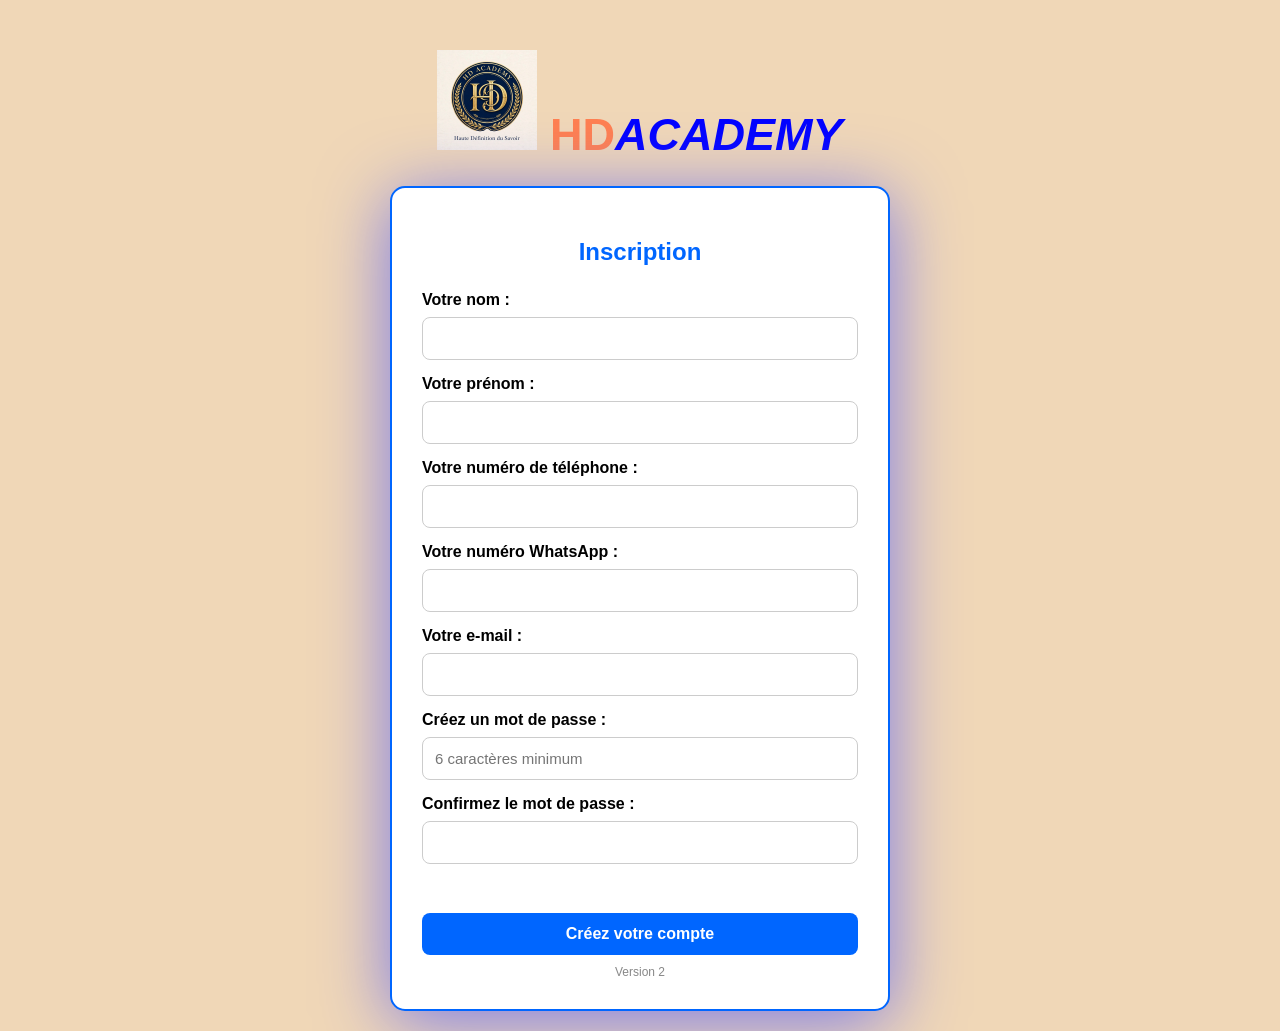
<file: CanvaAI.html>
<!DOCTYPE html>
<html lang="fr">
<head>
<meta charset="UTF-8">
<meta name="viewport" content="width=device-width, initial-scale=1">
<title>Cours Canva AI — HD-ACADEMY</title>
<link rel="preconnect" href="https://fonts.googleapis.com">
<link rel="preconnect" href="https://fonts.gstatic.com" crossorigin>
<link href="https://fonts.googleapis.com/css2?family=Bricolage+Grotesque:wght@400;600;800&display=swap" rel="stylesheet">
<script src="Acces.js"></script>
<link rel="stylesheet" href="Style.css">
</head>
<style>
  h1{
    color: rgba(138, 87, 104, 0.699);
  }
  em{
    color: rgb(248, 32, 32);
  }
  .attention{
    color: rgb(241, 96, 96);
  }

</style>
<body>
<main class="cours">
  <a class="retour" href="index.html">Retour à LearnProd</a>
  <h1>Maîtriser Canva AI</h1>
  <p class="chapo">Un cours complet pour créer des affiches, des présentations et des publications avec l'aide de l'IA, sans perdre ton regard de créateur.</p>

  <h2>Chapitre 1. Comprendre Canva et son IA</h2>
  <p><em>Canva</em> est une plateforme de design en ligne : on y crée des <em> affiches, des présentations, des publications pour les réseaux sociaux, des invitations et bien d'autres formats</em>. Elle propose aussi des outils d'intelligence artificielle intégrés.</p>
  <h3>Ce que l'IA peut faire pour toi</h3>
  <ul>
    <li>Générer une image à partir d'une description écrite.</li>
    <li>Proposer une mise en page de départ.</li>
    <li>Aider à écrire ou reformuler un texte.</li>
    <li>Retoucher une image : retirer l'arrière-plan, effacer un élément, modifier une zone.</li>
  </ul>
  <p>Les noms et la liste des fonctions changent régulièrement, et certaines sont réservées à certaines offres. Regarde ce qui est disponible dans ton compte.</p>
  <h3>Un principe à garder en tête</h3>
  <p><em>L'IA propose, c'est toi qui décides</em>. Un bon résultat vient de ton choix, de ton goût et de tes corrections, pas seulement du bouton « générer ».</p>

  <h2>Chapitre 2. Bien démarrer</h2>
  <ol>
    <li>Crée un compte sur le site officiel de Canva, ou installe l'application officielle.</li>
    <li>Choisis un format : affiche, présentation, publication, invitation.</li>
    <li>Pars d'un modèle existant ou d'une page vide.</li>
    <li>Cherche les outils d'IA dans les menus ou la barre de recherche de l'application.</li>
    <li>Enregistre souvent, et télécharge ton travail dans le format adapté (image, PDF).</li>
  </ol>
  <div class="attention"><p>N'utilise que le site officiel de Canva. <em>ALERT 🔴</em> Méfie-toi des faux « Canva Pro gratuit » qui demandent un paiement ou un mot de passe.</p></div>

  <h2>Chapitre 3. Bien décrire ce que tu veux</h2>
  <p>Pour générer une image, on écrit une description. Plus elle est précise, plus le résultat te ressemble.</p>
  <h3>Les 6 éléments d'une bonne description</h3>
  <ul>
    <li><strong>Sujet</strong> : ce qu'on doit voir (un marché, un élève devant un ordinateur).</li>
    <li><strong>Style</strong> : photo réaliste, illustration, dessin à la main, aplat de couleurs.</li>
    <li><strong>Ambiance</strong> : joyeuse, calme, énergique.</li>
    <li><strong>Couleurs</strong> : vert, jaune, rouge, tons chauds.</li>
    <li><strong>Cadrage</strong> : gros plan, vue d'ensemble, vue du dessus.</li>
    <li><strong>Espace libre</strong> : où tu veux placer du texte.</li>
  </ul>
  <h3>Avant / après</h3>
  <p>Description vague :</p>
  <div class="modele">Un marché.</div>
  <p>Description précise :</p>
  <div class="modele">Illustration colorée d'un marché animé en Afrique de l'Ouest, étals de fruits et de tissus, lumière chaude du matin, style plat et moderne, couleurs vert, jaune et rouge, avec un espace dégagé en haut pour un titre.</div>
  <div class="exercice"><p><strong>Exercice 1.</strong> Génère trois images avec trois descriptions de plus en plus précises. Note ce qui change à chaque fois et garde la meilleure.</p></div>

  <h2>Chapitre 4. Les règles d'un bon design</h2>
  <p>Même avec l'IA, un design réussi respecte quelques règles simples.</p>
  <ul>
    <li><strong>Hiérarchie</strong> : le plus important est le plus grand. Le titre se lit d'abord, les détails ensuite.</li>
    <li><strong>Lisibilité</strong> : texte assez gros et très contrasté avec le fond. Évite le texte clair sur un fond clair.</li>
    <li><strong>Polices</strong> : deux au maximum, une pour les titres, une pour le texte.</li>
    <li><strong>Couleurs</strong> : trois ou quatre couleurs cohérentes.</li>
    <li><strong>Espace</strong> : laisse respirer ton design, ne remplis pas tout.</li>
    <li><strong>Alignement</strong> : aligne les éléments entre eux.</li>
  </ul>
  <h3>Les informations d'une affiche</h3>
  <p>Une affiche d'événement doit répondre vite à ces questions : <strong>Quoi ? Quand ? Où ? Comment contacter ?</strong></p>
  <div class="exercice"><p><strong>Exercice 2.</strong> Prends un design généré. Corrige-le toi-même : hiérarchie du texte, contraste, deux polices maximum. Compare avant et après.</p></div>

  <h2>Chapitre 5. Créer pour de vrai</h2>
  <h3>Une affiche d'événement</h3>
  <p>Génère un fond, place un titre fort, ajoute la date, le lieu et le contact. Regarde-la de loin, ou sur un petit écran : tout doit rester lisible.</p>
  <h3>Une présentation</h3>
  <p>Une idée par diapositive, peu de texte, des visuels cohérents. Utilise l'IA pour proposer un plan ou reformuler, puis écris le fond avec tes mots.</p>
  <h3>Une publication pour les réseaux sociaux</h3>
  <p>Un message clair, une image attractive, un appel à l'action : « Inscris-toi », « Viens nous rejoindre ». Adapte le format à la plateforme.</p>
  <h3>Retoucher une image</h3>
  <p>Selon les outils disponibles, tu peux retirer l'arrière-plan ou effacer un détail gênant. Zoome sur le résultat : les bords peuvent être imparfaits.</p>
  <div class="exercice"><p><strong>Exercice 3.</strong> Crée une publication pour annoncer une activité de ton quartier ou de ton école : une image, un titre, la date, le lieu et un appel à l'action.</p></div>

  <h2>Chapitre 6. Droits, éthique et limites</h2>
  <ul>
    <li><strong>Erreurs visuelles</strong> : les images générées contiennent parfois des défauts (mains, visages, objets déformés) et du texte mal écrit. Regarde chaque détail.</li>
    <li><strong>Relis tout le texte</strong> : une faute sur une affiche se voit tout de suite.</li>
    <li><strong>Droits et licences</strong> : vérifie les conditions d'utilisation des images, polices et éléments, surtout pour un usage commercial.</li>
    <li><strong>Personnes réelles</strong> : ne crée jamais d'image truquée d'une personne réelle pour la ridiculiser ou tromper les gens.</li>
    <li><strong>Transparence</strong> : si l'image est générée par l'IA, ne la présente pas comme une photo d'un événement réel.</li>
    <li><strong>Vie privée</strong> : demande l'accord des personnes avant de publier leur photo.</li>
  </ul>

  <h2>Chapitre 7. Projet final</h2>
  <div class="exercice"><p><strong>Projet.</strong> Crée l'identité visuelle d'un petit projet :
    <br>1. Choisis un projet réel ou imaginaire (club de lecture, atelier d'IA, association).
    <br>2. Définis 3 couleurs et 2 polices.
    <br>3. Génère un logo ou une illustration, puis retouche-la.
    <br>4. Crée une affiche et une publication pour les réseaux sociaux.
    <br>5. Demande l'avis de trois personnes : est-ce lisible ? donne-t-il envie ?
    <br>6. Améliore ton design selon leurs retours.</p></div>

  <h2>À retenir</h2>
  <ul>
    <li>L'IA de Canva t'aide à démarrer, tu restes le créateur.</li>
    <li>Une description précise donne de meilleures images.</li>
    <li>Hiérarchie, contraste et lisibilité font un bon design.</li>
    <li>Relis tout, vérifie les droits et respecte les personnes.</li>
  </ul>
</main>
  <script src="musique.js"></script>
</body>
</html>
</file>
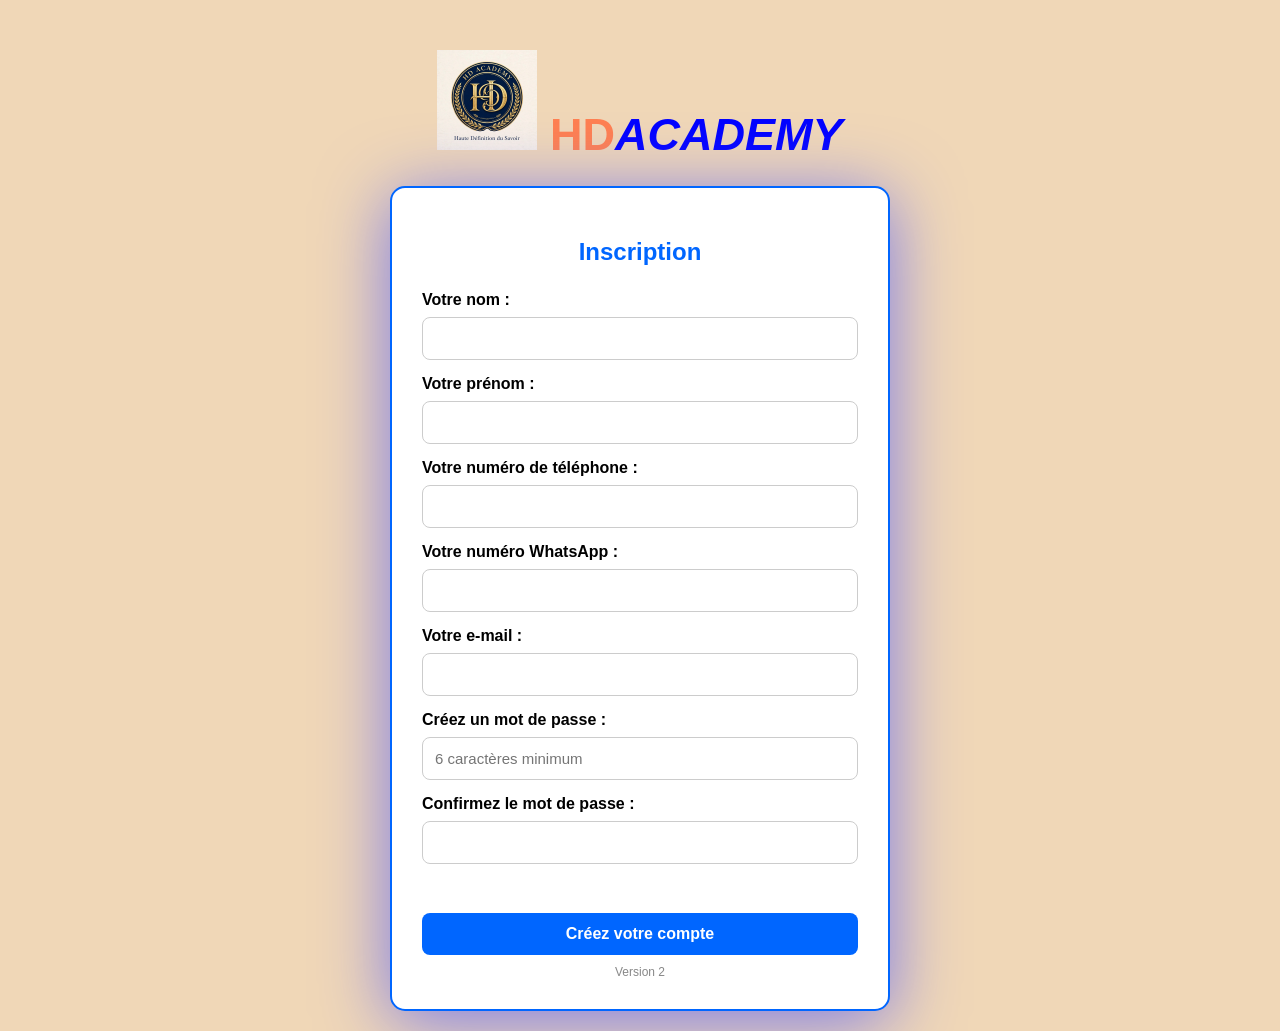
<file: ChatGPT.html>
<!DOCTYPE html>
<html lang="fr">
<head>
<meta charset="UTF-8">
<meta name="viewport" content="width=device-width, initial-scale=1">
<title>Cours ChatGPT — HD-ACADEMY</title>
<link rel="preconnect" href="https://fonts.googleapis.com">
<link rel="preconnect" href="https://fonts.gstatic.com" crossorigin>
<link href="https://fonts.googleapis.com/css2?family=Bricolage+Grotesque:wght@400;600;800&display=swap" rel="stylesheet">
<script src="Acces.js"></script>
<link rel="stylesheet" href="Style.css">
<style>
  h1{
    color: rgba(138, 87, 104, 0.699);
  }
  em{
    color: rgb(248, 32, 32);
  }
  .attention{
    color: rgb(241, 96, 96);
  }
</style>
</head>
<body>
<main class="cours">
    <a class="retour" href="index.html">Retour à HD ACADEMY</a>
  <h1>Maîtriser ChatGPT</h1>
      <p class="chapo">Un cours complet, du premier message jusqu'aux bonnes habitudes, pour utiliser ChatGPT comme un vrai outil d'apprentissage.</p>

        <h2>Chapitre 1. Comprendre ce qu'est ChatGPT</h2>
      <p><em>ChatGPT</em> est un assistant conversationnel créé par l'entreprise <em>OpenAI</em>. Tu lui écris un message, il te répond en texte. Il peut expliquer une leçon, rédiger un mail, proposer des idées, traduire, corriger ou t'aider à comprendre du code.</p>
          <h3>Comment il fonctionne, en simple</h3>
      <p><em>ChatGPT</em> a été entraîné sur une énorme quantité de textes. Il a appris comment les mots et les idées s'enchaînent, et il produit une réponse en prédisant, mot après mot, ce qui a le plus de sens. Il ne « comprend » pas comme une personne et il ne consulte pas une base de vérités : il génère du texte vraisemblable.</p>
          <h3>Ce que cela implique</h3>
            <ul>
              <li>Il est excellent pour reformuler, expliquer, structurer et brainstormer.</li>
              <li>Il peut se <mark> tromper</mark> avec beaucoup d'assurance.</li>
              <li>La qualité de sa réponse dépend fortement de <mark>la qualité de ta question.</mark></li>
            </ul>

  <h2>Chapitre 2. Bien démarrer</h2>
            <ol>
              <li>Rends-toi sur le site officiel de ChatGPT depuis ton navigateur, ou installe l'application officielle sur ton téléphone.</li>
              <li>Crée un compte avec ton adresse e-mail ou un compte que le service accepte.</li>
              <li>Utilise la zone de texte en bas de l'écran pour écrire ton premier message.</li>
              <li>Lis la réponse, puis continue la conversation : il garde le fil de ce que vous avez dit dans la même discussion.</li>
            </ol>
      <p>Les offres, les limites d'utilisation et les fonctions changent régulièrement. Vérifie toujours ce qui est proposé gratuitement sur le site officiel.</p>
    <div class="attention"><p>Utilise seulement le site ou l'application officiels. Méfie-toi des faux sites qui promettent « ChatGPT gratuit et illimité » et te demandent de l'argent ou tes mots de passe.</p></div>

        <h2>Chapitre 3. Écrire un bon prompt</h2>
  <p>Un prompt est le message que tu envoies. Plus <em>il est précis, plus la réponse est utile.</em> Une bonne méthode : donner un rôle, un contexte, une tâche et un format.</p>
          <h3>La formule en 4 parties</h3>
              <ul>
                <li><strong>Rôle</strong> : qui il doit être (« Tu es un professeur patient »).</li>
                <li><strong>Contexte</strong> : ta situation (« Je suis en classe de seconde et je prépare un contrôle »).</li>
                <li><strong>Tâche</strong> : ce que tu veux exactement (« Explique-moi la photosynthèse »).</li>
                <li><strong>Format</strong> : comment tu veux la réponse (« En 5 phrases, avec un exemple »).</li>
              </ul>
          <h3>Un exemple avant / après</h3>
        <p>Mauvais prompt 🔴 :</p>
    <div class="modele">Parle-moi de l'électricité.</div>
  <p>Bon prompt 🟢 :</p>
    <div class="modele">Tu es un professeur de physique patient. Je suis en classe de troisième et je ne comprends pas la différence entre tension et intensité. Explique-la avec une comparaison avec l'eau dans un tuyau, en moins de 8 phrases, puis pose-moi 2 questions pour vérifier que j'ai compris.</div>
          <h3>Améliorer une réponse</h3>
        <p>Tu n'as pas besoin de tout réussir du premier coup. Tu peux répondre :</p>
          <ul>
            <li>« Explique-le plus simplement. »</li>
            <li>« Donne-moi un exemple concret au Bénin. »</li>
            <li>« Raccourcis en 3 phrases. »</li>
            <li>« Je n'ai pas compris la deuxième partie, détaille-la. »</li>
          </ul>
    <div class="exercice"><p><strong>Exercice 1.</strong> Choisis une notion que tu n'as pas comprise en cours. Écris un prompt avec les 4 parties (rôle, contexte, tâche, format). Compare avec la réponse que tu obtiens en posant seulement le nom de la notion.</p></div>

        <h2>Chapitre 4. Utiliser ChatGPT pour apprendre</h2>
          <h3>Comprendre une leçon</h3>
        <p>Demande une explication, puis un exemple, puis une analogie. Termine toujours par : <strong>« Pose-moi 3 questions pour tester ma compréhension. »</strong> Réponds toi-même avant de regarder la correction.</p>
          <h3>Réviser</h3>
            <ul>
              <li>Colle ton cours et demande un résumé en points clés.</li>
              <li>Demande un <mark> quiz de 10 questions</mark>, une par une, avec correction à la fin.</li>
              <li>Demande un <mark>planning de révision</mark> réaliste pour la semaine, en indiquant tes heures disponibles.</li>
            </ul>
          <h3>Améliorer ton écriture</h3>
        <p><strong>IMPORTANT 👉:</strong> Écris ton texte toi-même d'abord, puis demande : « Corrige les fautes et explique chaque correction. » Tu apprends ainsi au lieu de simplement recopier.</p>
          <h3>Apprendre à programmer</h3>
        <p>Demande-lui d'expliquer une erreur dans ton code, ligne par ligne, plutôt que de tout réécrire. <br> <strong>IMPORTANT 👉:</strong> Essaie de corriger toi-même avant de regarder la solution.</p>
    <div class="exercice"><p><strong>Exercice 2.</strong> Prends une page de ton cours. Demande un résumé, puis un quiz de 5 questions. Note ton score, puis demande-lui d'expliquer chaque question que tu as ratée.</p></div>

        <h2>Chapitre 5. Ses limites et ses erreurs</h2>
          <h3>Les « hallucinations »</h3>
        <p>👉ChatGPT peut inventer des informations : de faux chiffres, de fausses citations, des sources qui n'existent pas, des dates inexactes. Cela arrive même quand la réponse paraît sûre d'elle.</p>
          <h3>Comment te protéger</h3>
            <ul>
              <li>Vérifie les chiffres, les dates et les noms avec une source fiable.</li>
              <li>Demande-lui d'indiquer ce dont il n'est pas sûr.</li>
              <li>Ne copie jamais une référence sans vérifier qu'elle existe.</li>
              <li>Pour l'actualité récente, utilise un moteur de recherche ou un outil qui cite ses sources.</li>
            </ul>
          <h3>Les biais</h3>
        <p>Il a appris à partir de textes écrits par des humains, avec leurs limites.<em>ALERT 🔴</em> Il connaît parfois moins bien les réalités locales  d'Afrique de l'Ouest. Précise ton contexte, et corrige-le quand il se trompe.</p>
    <div class="exercice"><p><strong>Exercice 3.</strong> Pose-lui une question sur un fait précis que tu connais bien (ta ville, un événement local). Compare sa réponse à la réalité et note les erreurs éventuelles.</p></div>

        <h2>Chapitre 6. Bonnes pratiques et sécurité</h2>
          <ul>
            <li>Ne partage pas de mots de passe, de codes bancaires ou de pièces d'identité.</li>
            <li>Évite d'envoyer des informations privées sur toi ou sur d'autres personnes.</li>
            <li>Vérifie les paramètres de confidentialité du service.</li>
            <li>Pour un devoir noté, respecte les règles de ton établissement : utilise-le pour comprendre, pas pour rendre un texte que tu n'as pas écrit.</li>
          </ul>

  <h2>Chapitre 7. Projet final</h2>
  <div class="exercice"><p><strong>Projet.</strong> Choisis un sujet qui t'intéresse. En une heure : (1) demande une explication simple, (2) demande un plan de présentation, (3) écris toi-même ta version, (4) demande une relecture avec corrections expliquées, (5) vérifie deux informations avec une source fiable.</p></div>

  <h2>À retenir</h2>
  <ul>
    <li>ChatGPT génère du texte vraisemblable, il ne garantit pas la vérité.</li>
    <li>Un bon prompt donne un rôle, un contexte, une tâche et un format.</li>
    <li>Utilise-le pour comprendre et t'entraîner, pas pour éviter d'apprendre.</li>
    <li>Vérifie toujours les informations importantes.</li>
  </ul>
</main>
  <script src="musique.js"></script>
</body>
</html>
</file>
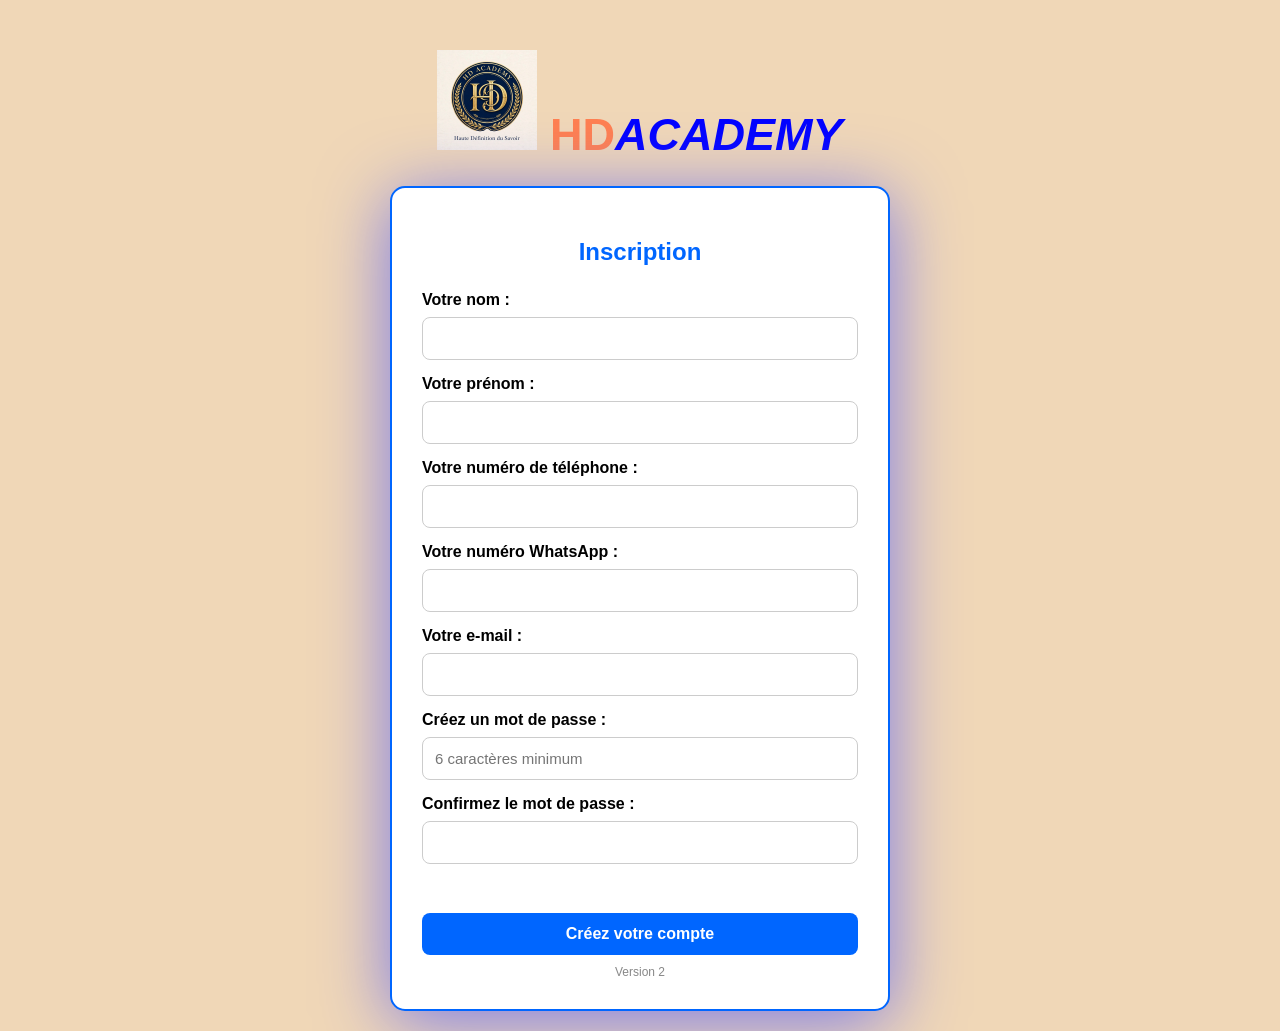
<file: Claudecode.html>
<!DOCTYPE html>
<html lang="fr">
<head>
<meta charset="UTF-8">
<meta name="viewport" content="width=device-width, initial-scale=1">
<title>Cours Claude AI — HD-ACADEMY</title>
<link rel="preconnect" href="https://fonts.googleapis.com">
<link rel="preconnect" href="https://fonts.gstatic.com" crossorigin>
<link href="https://fonts.googleapis.com/css2?family=Bricolage+Grotesque:wght@400;600;800&display=swap" rel="stylesheet">
<script src="Acces.js"></script>
<link rel="stylesheet" href="Style.css">
</head>
<style>
  h1{
    color: rgba(138, 87, 104, 0.699);
  }
  em{
    color: rgb(238 32 32);
  }
  .attention{
    color: rgb(241, 96, 96);
  }
</style>
<body>
<main class="cours">
  <a class="retour" href="index.html">Retour à HD-ACADEMY</a>
  <h1>Maîtriser Claude AI</h1>
  <p class="chapo">Un cours complet pour utiliser Claude comme un tuteur, un relecteur et un assistant de travail, du premier message jusqu'à un projet complet.</p>

  <h2>Chapitre 1. Comprendre ce qu'est Claude</h2>
  <p><em>Claude</em> est un assistant conversationnel créé par l'entreprise <em> Anthropic</em>. Tu lui écris en langage courant, et il te répond par du texte. Il peut expliquer une notion, rédiger, reformuler, résumer, analyser un document, traduire et aider à programmer.</p>
  <h3>Comment il fonctionne, en simple</h3>
  <p>Claude est un modèle de langage : il a été entraîné sur une très grande quantité de textes et produit ses réponses en prédisant, étape par étape, la suite la plus pertinente. Il ne cherche pas dans une base de vérités et il n'est pas une personne. C'est un outil puissant, mais qui peut se tromper.</p>
  <h3>Où Claude est le plus utile</h3>
  <ul>
    <li>Travailler sur des textes longs : cours, articles, rapports.</li>
    <li>Expliquer clairement, avec des exemples adaptés à ton niveau.</li>
    <li>Relire et améliorer un texte que tu as écrit.</li>
    <li>Aider à comprendre, écrire et corriger du code.</li>
  </ul>

  <h2>Chapitre 2. Bien démarrer</h2>
  <ol>
    <li>Rends-toi sur le site officiel de Claude, ou installe l'application officielle sur ton téléphone.</li>
    <li>Crée un compte avec ton adresse e-mail.</li>
    <li>Écris ton message dans la zone de texte, puis valide.</li>
    <li>Lis la réponse et continue la discussion : il tient compte de ce qui a été dit plus haut dans la même conversation.</li>
    <li>Pour changer complètement de sujet, ouvre une nouvelle discussion.</li>
  </ol>
  <p>Selon l'offre, tu peux aussi joindre des fichiers (documents, images) à ta demande. Les limites d'utilisation et les fonctions changent régulièrement : regarde toujours ce qui est proposé sur le site officiel.</p>
  <div class="attention"><p>Utilise uniquement le site ou l'application officiels. <em>ALERT 🔴</em> Méfie-toi des faux sites qui promettent un accès « illimité et gratuit » en échange d'argent ou de mots de passe.</p></div>

  <h2>Chapitre 3. Écrire de bonnes demandes</h2>
  <p>Ce que tu écris à l'IA s'appelle un prompt. Un bon prompt est comme une bonne consigne donnée à un camarade : clair, complet, avec le but visible.</p>
  <h3>Les 5 ingrédients</h3>
  <ul>
    <li><strong>Contexte</strong> : qui tu es et pourquoi tu demandes (« Je suis en terminale et je prépare l'examen »).</li>
    <li><strong>Tâche</strong> : ce que tu veux exactement (« Explique-moi les fonctions affines »).</li>
    <li><strong>Niveau</strong> : pour qui tu veux la réponse (« avec des mots simples »).</li>
    <li><strong>Format</strong> : la forme voulue (liste, tableau, 8 phrases, dialogue).</li>
    <li><strong>Exemple</strong> : si possible, montre un exemple de ce que tu attends.</li>
  </ul>
  <h3>Avant / après</h3>
  <p>Demande floue :</p>
  <div class="modele">Aide-moi pour mon exposé.</div>
  <p>Demande précise :</p>
  <div class="modele">Je dois faire un exposé de 5 minutes sur l'énergie solaire pour ma classe de seconde. Propose-moi un plan en 4 parties avec, pour chaque partie, 2 idées clés et un exemple concret au Bénin. Utilise des phrases courtes.</div>
  <h3>Une astuce très efficace : lui demander de te poser des questions</h3>
  <div class="modele">Avant de répondre, pose-moi les questions dont tu as besoin pour bien comprendre ma situation.</div>
  <p>Cela évite les réponses génériques et t'apprend à clarifier ce que tu veux.</p>
  <h3>Améliorer en plusieurs tours</h3>
  <ul>
    <li>« Raccourcis cette réponse de moitié. »</li>
    <li>« Explique le deuxième point avec un exemple. »</li>
    <li>« Refais-le sur un ton plus simple. »</li>
    <li>« Qu'est-ce qui pourrait manquer dans cette réponse ? »</li>
  </ul>
  <div class="exercice"><p><strong>Exercice 1.</strong> Écris une demande floue sur un sujet de ton choix, puis la même demande avec contexte, niveau et format. Compare les deux réponses et note ce qui change.</p></div>

  <h2>Chapitre 4. Travailler sur des documents</h2>
  <p>Claude est souvent apprécié pour traiter des textes longs. Tu peux coller le texte dans la discussion, ou le joindre en fichier si l'option est disponible.</p>
  <h3>Ce que tu peux demander</h3>
  <ul>
    <li>Un résumé à plusieurs niveaux : en une phrase, puis en cinq points.</li>
    <li>La liste des mots difficiles avec leur définition.</li>
    <li>Les arguments pour et contre dans un texte.</li>
    <li>Une comparaison entre deux documents.</li>
  </ul>
  <h3>Bon réflexe : l'obliger à rester dans le document</h3>
  <div class="modele">Réponds uniquement à partir du texte ci-dessous. Si l'information n'y est pas, dis-le-moi au lieu de deviner. [colle ton texte]</div>
  <div class="exercice"><p><strong>Exercice 2.</strong> Prends un chapitre de ton cours. Demande un résumé en 5 points, puis 5 questions de révision. Réponds sans regarder, puis demande la correction.</p></div>

  <h2>Chapitre 5. Apprendre avec Claude (et pas à ta place)</h2>
  <p>La meilleure façon d'utiliser l'IA pour étudier est de la faire travailler avec toi, pas à ta place.</p>
  <h3>Le mode tuteur</h3>
  <div class="modele">Agis comme un tuteur. Ne me donne pas directement la réponse : guide-moi avec des questions et des indices, une étape à la fois. Voici mon exercice : [exercice].</div>
  <h3>Autres usages malins</h3>
  <ul>
    <li><strong>Expliquer autrement</strong> : « Explique-moi ceci de trois façons différentes. »</li>
    <li><strong>Trouver mes erreurs</strong> : « Voici ma solution. Dis-moi s'il y a une erreur, sans me donner la correction complète. »</li>
    <li><strong>Améliorer mon écriture</strong> : écris d'abord ton texte, puis demande des conseils précis.</li>
    <li><strong>Coder</strong> : demande de t'expliquer un message d'erreur ligne par ligne et propose-lui d'abord ta propre correction.</li>
  </ul>
  <div class="exercice"><p><strong>Exercice 3.</strong> Choisis un exercice de maths, de physique ou de programmation. Demande à Claude de te guider sans te donner la réponse. Note à quel moment tu as vraiment compris.</p></div>

  <h2>Chapitre 6. Limites, erreurs et sécurité</h2>
  <h3>Il peut se tromper</h3>
  <p>Claude peut produire des informations fausses présentées avec assurance : chiffres, dates, citations, noms. On appelle cela une hallucination. Plus la question est précise ou rare, plus il faut être prudent.</p>
  <h3>Comment te protéger</h3>
  <ul>
    <li>Vérifie les informations importantes dans une source fiable.</li>
    <li>Demande-lui d'indiquer ce dont il n'est pas sûr.</li>
    <li>Ne recopie jamais une référence ou une citation sans vérifier qu'elle existe.</li>
    <li>Pour l'actualité récente, utilise un outil de recherche qui cite ses sources.</li>
  </ul>
  <h3>Mémoire et confidentialité</h3>
  <p>Selon les options activées, une nouvelle discussion peut repartir de zéro. Quoi qu'il en soit, ne partage pas de mots de passe, de données bancaires, de pièces d'identité ni d'informations privées sur d'autres personnes.</p>
  <h3>Honnêteté scolaire</h3>
  <p>Respecte les règles de ton établissement. Utilise l'IA pour comprendre, t'entraîner et relire, mais rends un travail qui représente ce que tu sais vraiment faire.</p>

  <h2>Chapitre 7. Projet final</h2>
  <div class="exercice"><p><strong>Projet.</strong> Prépare un mini-dossier sur un sujet qui t'intéresse (par exemple, l'agriculture, l'énergie ou la santé au Bénin) en suivant ces étapes :
    <br>1. Demande à Claude de te poser des questions pour cadrer ton sujet.
    <br>2. Demande un plan en 3 parties.
    <br>3. Rédige toi-même chaque partie.
    <br>4. Demande une relecture avec des conseils précis, sans réécriture complète.
    <br>5. Vérifie au moins trois informations avec des sources fiables.
    <br>6. Écris en conclusion ce que tu as appris du sujet et de la méthode.</p></div>

  <h2>À retenir</h2>
  <ul>
    <li>Claude est un modèle de langage : très utile, mais faillible.</li>
    <li>Un bon prompt donne contexte, tâche, niveau, format et, si possible, un exemple.</li>
    <li>Demande-lui de te poser des questions et de te guider plutôt que de tout faire.</li>
    <li>Vérifie les informations importantes et protège tes données.</li>
  </ul>
</main>
  <script src="musique.js"></script>
</body>
</html>
</file>
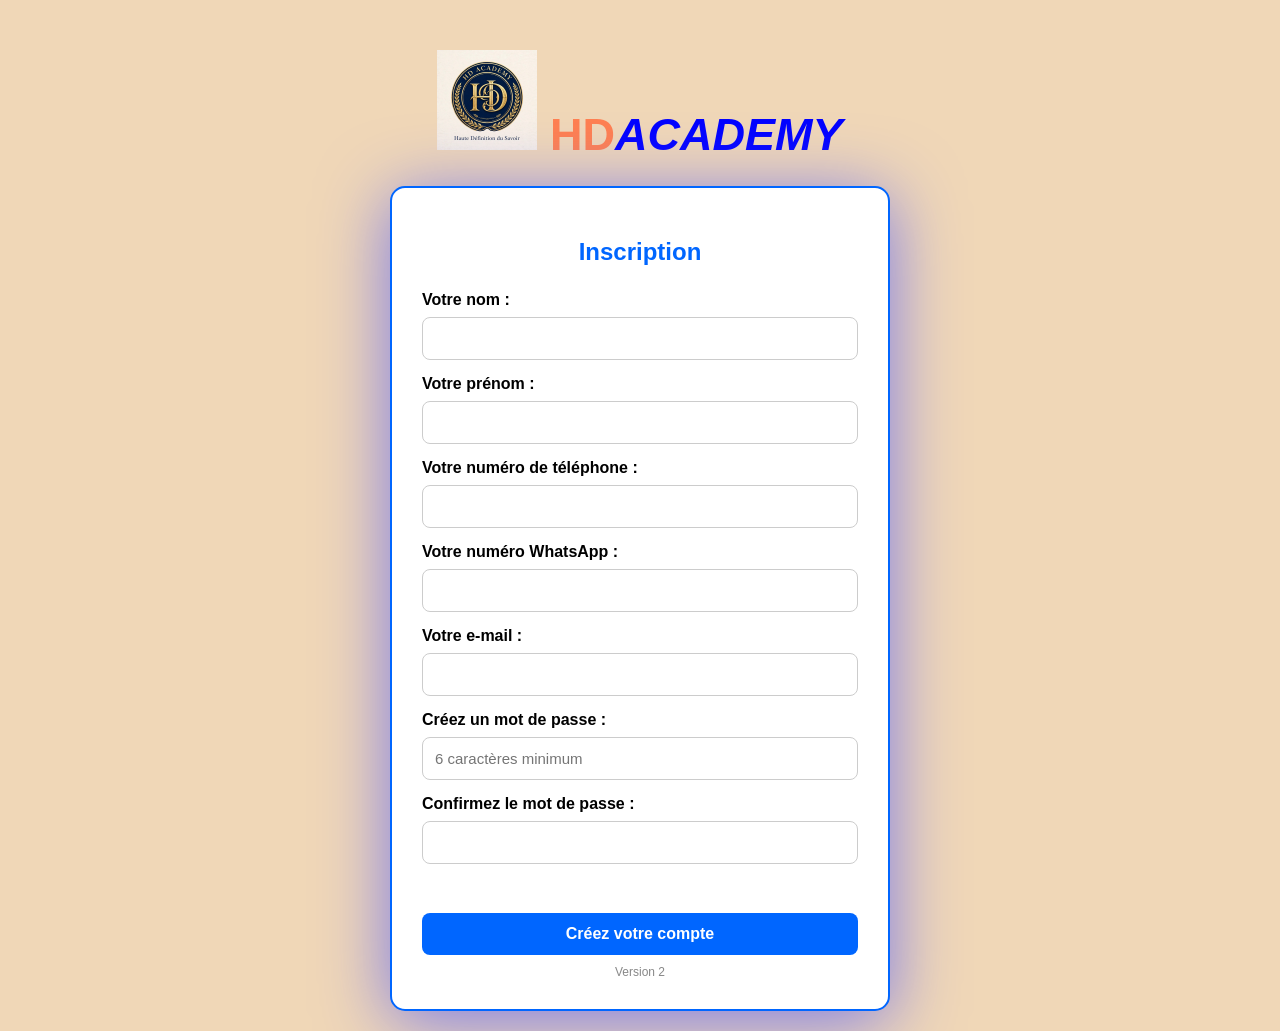
<file: Copilot.html>
<!DOCTYPE html>
<html lang="fr">
<head>
<meta charset="UTF-8">
<meta name="viewport" content="width=device-width, initial-scale=1">
<title>Cours Claude AI — HD-ACADEMY</title>
<link rel="preconnect" href="https://fonts.googleapis.com">
<link rel="preconnect" href="https://fonts.gstatic.com" crossorigin>
<link href="https://fonts.googleapis.com/css2?family=Bricolage+Grotesque:wght@400;600;800&display=swap" rel="stylesheet">
<script src="Acces.js"></script>
<link rel="stylesheet" href="Style.css">
</head>
<style>
  h1{
    color: rgba(138, 87, 104, 0.699);
  }
  em{
    color: rgb(238 32 32);
  }
</style>
<body>
<main class="cours">
  <a class="retour" href="index.html">Retour à HD-ACADEMY</a>
  <h1>Maîtriser Claude AI</h1>
  <p class="chapo">Un cours complet pour utiliser Claude comme un tuteur, un relecteur et un assistant de travail, du premier message jusqu'à un projet complet.</p>

  <h2>Chapitre 1. Comprendre ce qu'est Claude</h2>
  <p><em>Claude</em> est un assistant conversationnel créé par l'entreprise <em> Anthropic</em>. Tu lui écris en langage courant, et il te répond par du texte. Il peut expliquer une notion, rédiger, reformuler, résumer, analyser un document, traduire et aider à programmer.</p>
  <h3>Comment il fonctionne, en simple</h3>
  <p>Claude est un modèle de langage : il a été entraîné sur une très grande quantité de textes et produit ses réponses en prédisant, étape par étape, la suite la plus pertinente. Il ne cherche pas dans une base de vérités et il n'est pas une personne. C'est un outil puissant, mais qui peut se tromper.</p>
  <h3>Où Claude est le plus utile</h3>
  <ul>
    <li>Travailler sur des textes longs : cours, articles, rapports.</li>
    <li>Expliquer clairement, avec des exemples adaptés à ton niveau.</li>
    <li>Relire et améliorer un texte que tu as écrit.</li>
    <li>Aider à comprendre, écrire et corriger du code.</li>
  </ul>

  <h2>Chapitre 2. Bien démarrer</h2>
  <ol>
    <li>Rends-toi sur le site officiel de Claude, ou installe l'application officielle sur ton téléphone.</li>
    <li>Crée un compte avec ton adresse e-mail.</li>
    <li>Écris ton message dans la zone de texte, puis valide.</li>
    <li>Lis la réponse et continue la discussion : il tient compte de ce qui a été dit plus haut dans la même conversation.</li>
    <li>Pour changer complètement de sujet, ouvre une nouvelle discussion.</li>
  </ol>
  <p>Selon l'offre, tu peux aussi joindre des fichiers (documents, images) à ta demande. Les limites d'utilisation et les fonctions changent régulièrement : regarde toujours ce qui est proposé sur le site officiel.</p>
  <div class="attention"><p>Utilise uniquement le site ou l'application officiels. <em>ALERT 🔴</em> Méfie-toi des faux sites qui promettent un accès « illimité et gratuit » en échange d'argent ou de mots de passe.</p></div>

  <h2>Chapitre 3. Écrire de bonnes demandes</h2>
  <p>Ce que tu écris à l'IA s'appelle un prompt. Un bon prompt est comme une bonne consigne donnée à un camarade : clair, complet, avec le but visible.</p>
  <h3>Les 5 ingrédients</h3>
  <ul>
    <li><strong>Contexte</strong> : qui tu es et pourquoi tu demandes (« Je suis en terminale et je prépare l'examen »).</li>
    <li><strong>Tâche</strong> : ce que tu veux exactement (« Explique-moi les fonctions affines »).</li>
    <li><strong>Niveau</strong> : pour qui tu veux la réponse (« avec des mots simples »).</li>
    <li><strong>Format</strong> : la forme voulue (liste, tableau, 8 phrases, dialogue).</li>
    <li><strong>Exemple</strong> : si possible, montre un exemple de ce que tu attends.</li>
  </ul>
  <h3>Avant / après</h3>
  <p>Demande floue :</p>
  <div class="modele">Aide-moi pour mon exposé.</div>
  <p>Demande précise :</p>
  <div class="modele">Je dois faire un exposé de 5 minutes sur l'énergie solaire pour ma classe de seconde. Propose-moi un plan en 4 parties avec, pour chaque partie, 2 idées clés et un exemple concret au Bénin. Utilise des phrases courtes.</div>
  <h3>Une astuce très efficace : lui demander de te poser des questions</h3>
  <div class="modele">Avant de répondre, pose-moi les questions dont tu as besoin pour bien comprendre ma situation.</div>
  <p>Cela évite les réponses génériques et t'apprend à clarifier ce que tu veux.</p>
  <h3>Améliorer en plusieurs tours</h3>
  <ul>
    <li>« Raccourcis cette réponse de moitié. »</li>
    <li>« Explique le deuxième point avec un exemple. »</li>
    <li>« Refais-le sur un ton plus simple. »</li>
    <li>« Qu'est-ce qui pourrait manquer dans cette réponse ? »</li>
  </ul>
  <div class="exercice"><p><strong>Exercice 1.</strong> Écris une demande floue sur un sujet de ton choix, puis la même demande avec contexte, niveau et format. Compare les deux réponses et note ce qui change.</p></div>

  <h2>Chapitre 4. Travailler sur des documents</h2>
  <p>Claude est souvent apprécié pour traiter des textes longs. Tu peux coller le texte dans la discussion, ou le joindre en fichier si l'option est disponible.</p>
  <h3>Ce que tu peux demander</h3>
  <ul>
    <li>Un résumé à plusieurs niveaux : en une phrase, puis en cinq points.</li>
    <li>La liste des mots difficiles avec leur définition.</li>
    <li>Les arguments pour et contre dans un texte.</li>
    <li>Une comparaison entre deux documents.</li>
  </ul>
  <h3>Bon réflexe : l'obliger à rester dans le document</h3>
  <div class="modele">Réponds uniquement à partir du texte ci-dessous. Si l'information n'y est pas, dis-le-moi au lieu de deviner. [colle ton texte]</div>
  <div class="exercice"><p><strong>Exercice 2.</strong> Prends un chapitre de ton cours. Demande un résumé en 5 points, puis 5 questions de révision. Réponds sans regarder, puis demande la correction.</p></div>

  <h2>Chapitre 5. Apprendre avec Claude (et pas à ta place)</h2>
  <p>La meilleure façon d'utiliser l'IA pour étudier est de la faire travailler avec toi, pas à ta place.</p>
  <h3>Le mode tuteur</h3>
  <div class="modele">Agis comme un tuteur. Ne me donne pas directement la réponse : guide-moi avec des questions et des indices, une étape à la fois. Voici mon exercice : [exercice].</div>
  <h3>Autres usages malins</h3>
  <ul>
    <li><strong>Expliquer autrement</strong> : « Explique-moi ceci de trois façons différentes. »</li>
    <li><strong>Trouver mes erreurs</strong> : « Voici ma solution. Dis-moi s'il y a une erreur, sans me donner la correction complète. »</li>
    <li><strong>Améliorer mon écriture</strong> : écris d'abord ton texte, puis demande des conseils précis.</li>
    <li><strong>Coder</strong> : demande de t'expliquer un message d'erreur ligne par ligne et propose-lui d'abord ta propre correction.</li>
  </ul>
  <div class="exercice"><p><strong>Exercice 3.</strong> Choisis un exercice de maths, de physique ou de programmation. Demande à Claude de te guider sans te donner la réponse. Note à quel moment tu as vraiment compris.</p></div>

  <h2>Chapitre 6. Limites, erreurs et sécurité</h2>
  <h3>Il peut se tromper</h3>
  <p>Claude peut produire des informations fausses présentées avec assurance : chiffres, dates, citations, noms. On appelle cela une hallucination. Plus la question est précise ou rare, plus il faut être prudent.</p>
  <h3>Comment te protéger</h3>
  <ul>
    <li>Vérifie les informations importantes dans une source fiable.</li>
    <li>Demande-lui d'indiquer ce dont il n'est pas sûr.</li>
    <li>Ne recopie jamais une référence ou une citation sans vérifier qu'elle existe.</li>
    <li>Pour l'actualité récente, utilise un outil de recherche qui cite ses sources.</li>
  </ul>
  <h3>Mémoire et confidentialité</h3>
  <p>Selon les options activées, une nouvelle discussion peut repartir de zéro. Quoi qu'il en soit, ne partage pas de mots de passe, de données bancaires, de pièces d'identité ni d'informations privées sur d'autres personnes.</p>
  <h3>Honnêteté scolaire</h3>
  <p>Respecte les règles de ton établissement. Utilise l'IA pour comprendre, t'entraîner et relire, mais rends un travail qui représente ce que tu sais vraiment faire.</p>

  <h2>Chapitre 7. Projet final</h2>
  <div class="exercice"><p><strong>Projet.</strong> Prépare un mini-dossier sur un sujet qui t'intéresse (par exemple, l'agriculture, l'énergie ou la santé au Bénin) en suivant ces étapes :
    <br>1. Demande à Claude de te poser des questions pour cadrer ton sujet.
    <br>2. Demande un plan en 3 parties.
    <br>3. Rédige toi-même chaque partie.
    <br>4. Demande une relecture avec des conseils précis, sans réécriture complète.
    <br>5. Vérifie au moins trois informations avec des sources fiables.
    <br>6. Écris en conclusion ce que tu as appris du sujet et de la méthode.</p></div>

  <h2>À retenir</h2>
  <ul>
    <li>Claude est un modèle de langage : très utile, mais faillible.</li>
    <li>Un bon prompt donne contexte, tâche, niveau, format et, si possible, un exemple.</li>
    <li>Demande-lui de te poser des questions et de te guider plutôt que de tout faire.</li>
    <li>Vérifie les informations importantes et protège tes données.</li>
  </ul>
</main>
  <script src="musique.js"></script>
</body>
</html>
</file>
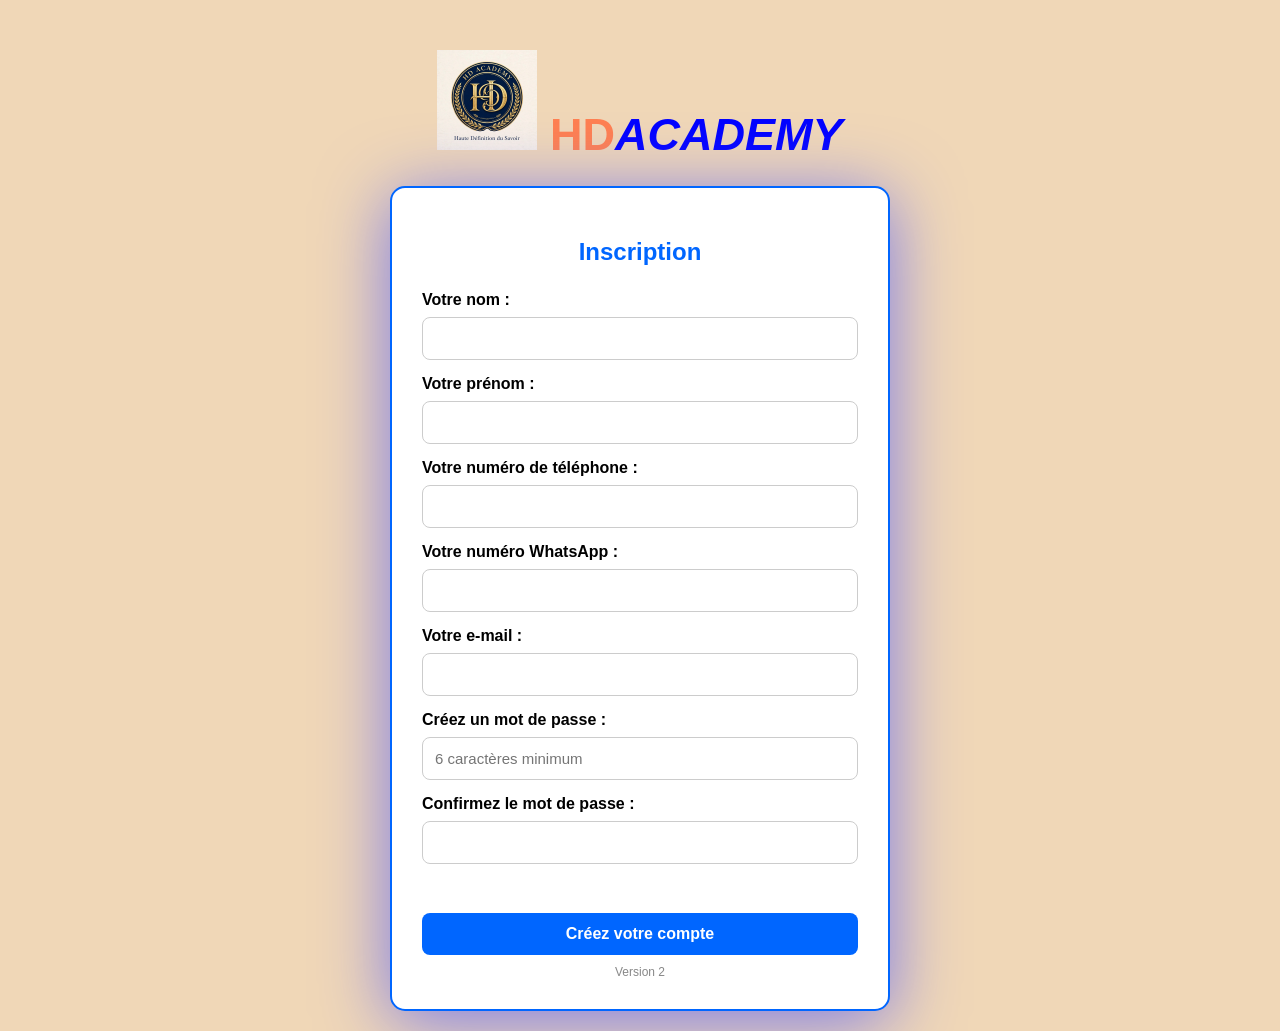
<file: DeepL.html>
<!DOCTYPE html>
<html lang="fr">
<head>
<meta charset="UTF-8">
<meta name="viewport" content="width=device-width, initial-scale=1">
<title>Cours DeepL — HD-ACADEMY</title>
<link rel="preconnect" href="https://fonts.googleapis.com">
<link rel="preconnect" href="https://fonts.gstatic.com" crossorigin>
<link href="https://fonts.googleapis.com/css2?family=Bricolage+Grotesque:wght@400;600;800&display=swap" rel="stylesheet">
<script src="Acces.js"></script>
<link rel="stylesheet" href="Style.css">
  <style>
    h1{
    color: rgba(138, 87, 104, 0.699);
  }
    .attention{
    color: rgb(241, 96, 96);
  }
  </style>
</head>
<body>
<main class="cours">
  <a class="retour" href="index.html">Retour à LearnProd</a>
  <h1>Maîtriser DeepL</h1>
  <p class="chapo">Un cours complet pour traduire avec précision, vérifier tes traductions et utiliser l'outil pour progresser dans une langue étrangère.</p>

  <h2>Chapitre 1. Comprendre ce qu'est DeepL</h2>
  <p>DeepL est un service de traduction automatique en ligne. Tu colles un texte, tu choisis les langues, et il propose une traduction. Il est souvent apprécié pour ses phrases naturelles. Selon l'offre, il peut aussi traduire des documents et proposer un outil d'aide à la rédaction.</p>
  <h3>Comment ça marche, en simple</h3>
  <p>DeepL utilise l'intelligence artificielle pour comprendre la structure d'une phrase et produire une phrase équivalente dans une autre langue. Il ne comprend pas le monde comme un humain : il reconnaît des régularités dans d'énormes quantités de textes.</p>
  <h3>À quoi ça sert</h3>
  <ul>
    <li>Comprendre un article ou un document dans une autre langue.</li>
    <li>Écrire un mail ou un message dans une langue que tu maîtrises peu.</li>
    <li>Vérifier une traduction que tu as faite toi-même.</li>
    <li>Apprendre du vocabulaire en comparant des formulations.</li>
  </ul>

  <h2>Chapitre 2. Bien démarrer</h2>
  <ol>
    <li>Va sur le site officiel de DeepL, ou installe l'application officielle.</li>
    <li>Colle ton texte dans la case de gauche.</li>
    <li>Choisis la langue de départ (ou laisse l'outil la détecter) et la langue d'arrivée.</li>
    <li>Lis la traduction dans la case de droite.</li>
    <li>Selon les options, clique sur un mot pour voir d'autres propositions.</li>
  </ol>
  <p>Les limites de la version gratuite (taille des textes, documents) et les fonctions payantes changent régulièrement : regarde-les sur le site officiel.</p>
  <div class="attention"><p>Utilise seulement le site ou l'application officiels. Méfie-toi des faux traducteurs ou des fichiers à installer qui demandent des accès inutiles à ton téléphone ou à ton compte.</p></div>

  <h2>Chapitre 3. Traduire efficacement</h2>
  <p>La qualité d'une traduction dépend aussi de la qualité du texte de départ.</p>
  <h3>Écrire un texte facile à traduire</h3>
  <ul>
    <li>Utilise des phrases courtes et complètes.</li>
    <li>Évite les expressions imagées ou familières, souvent mal traduites mot à mot.</li>
    <li>Corrige l'orthographe avant de traduire : une faute peut créer un contresens.</li>
    <li>Ajoute le contexte quand un mot a plusieurs sens.</li>
  </ul>
  <h3>Un exemple</h3>
  <p>Texte difficile :</p>
  <div class="modele">On a tout donné, mais on s'est fait avoir à la fin.</div>
  <p>Texte plus clair :</p>
  <div class="modele">Nous avons fait de notre mieux, mais nous avons perdu à la fin du match.</div>
  <h3>Adapter le ton</h3>
  <p>Pour un message à un professeur ou à un employeur, choisis un ton formel. Selon les langues et les options, l'outil permet de choisir entre un ton formel et un ton plus familier.</p>
  <div class="exercice"><p><strong>Exercice 1.</strong> Traduis un texte de 5 phrases vers l'anglais. Réécris ensuite le texte de départ avec des phrases plus simples, retraduis-le et compare les deux traductions.</p></div>

  <h2>Chapitre 4. Vérifier une traduction</h2>
  <p>Une traduction qui paraît naturelle peut tout de même contenir des erreurs.</p>
  <h3>Les 5 contrôles</h3>
  <ol>
    <li><strong>Retraduction</strong> : traduis le résultat vers ta langue d'origine. Si le sens a changé, il y a un problème.</li>
    <li><strong>Chiffres et dates</strong> : vérifie les montants, les dates, les horaires et les unités.</li>
    <li><strong>Noms propres</strong> : les noms de personnes, de lieux et d'institutions doivent rester corrects.</li>
    <li><strong>Faux amis</strong> : certains mots se ressemblent mais ont un autre sens d'une langue à l'autre.</li>
    <li><strong>Lecture à voix haute</strong> : si ça sonne bizarre, c'est suspect.</li>
  </ol>
  <h3>Quand demander à quelqu'un</h3>
  <p>Pour un texte important, fais relire par une personne qui maîtrise la langue.</p>
  <div class="exercice"><p><strong>Exercice 2.</strong> Traduis un paragraphe, puis retraduis-le vers le français. Note toutes les différences de sens et corrige le texte de départ pour les éviter.</p></div>

  <h2>Chapitre 5. Apprendre une langue avec DeepL</h2>
  <p>DeepL peut devenir un outil d'apprentissage si tu ne te contentes pas de copier la réponse.</p>
  <h3>Méthode en 4 étapes</h3>
  <ol>
    <li>Écris ta propre traduction d'abord.</li>
    <li>Compare avec celle de DeepL.</li>
    <li>Repère les mots, tournures et temps que tu ne connaissais pas.</li>
    <li>Note-les dans un carnet de vocabulaire avec une phrase d'exemple.</li>
  </ol>
  <h3>S'entraîner à écrire</h3>
  <p>Écris un petit texte directement dans la langue étrangère, puis fais-le relire par l'outil d'aide à la rédaction si ton offre en propose un. Demande-toi pourquoi chaque changement est proposé.</p>
  <h3>S'entraîner à lire</h3>
  <p>Lis un article simple dans la langue étudiée. Ne traduis que les phrases que tu ne comprends vraiment pas.</p>
  <div class="exercice"><p><strong>Exercice 3.</strong> Traduis toi-même 5 phrases vers l'anglais, compare avec DeepL et note 5 mots ou expressions nouveaux dans ton carnet, chacun avec une phrase d'exemple.</p></div>

  <h2>Chapitre 6. Limites et sécurité</h2>
  <ul>
    <li><strong>Nuances et culture</strong> : l'humour, les proverbes, les formules de politesse peuvent être mal rendus.</li>
    <li><strong>Langues prises en charge</strong> : vérifie la liste. Beaucoup de langues, notamment locales, ne sont pas proposées ou sont moins bien traitées.</li>
    <li><strong>Documents officiels</strong> : pour un acte juridique, médical ou administratif, fais appel à un traducteur qualifié.</li>
    <li><strong>Confidentialité</strong> : les règles sur les textes envoyés dépendent de l'offre. Lis-les avant d'envoyer un document sensible, et n'envoie jamais de mots de passe ou de données bancaires.</li>
    <li><strong>Honnêteté scolaire</strong> : en cours de langue, demande si l'outil est autorisé. Il doit t'aider à apprendre, pas à éviter d'apprendre.</li>
  </ul>

  <h2>Chapitre 7. Projet final</h2>
  <div class="exercice"><p><strong>Projet.</strong> Écris un message de présentation de 8 phrases en anglais pour un correspondant :
    <br>1. Écris le texte en français avec des phrases simples.
    <br>2. Traduis-le vers l'anglais avec DeepL.
    <br>3. Retraduis le résultat vers le français pour vérifier le sens.
    <br>4. Corrige les endroits qui posent problème.
    <br>5. Note 10 mots ou expressions à retenir.
    <br>6. Lis le message à voix haute en anglais.</p></div>

  <h2>À retenir</h2>
  <ul>
    <li>DeepL est un excellent point de départ, pas une garantie.</li>
    <li>Un texte simple et propre donne une meilleure traduction.</li>
    <li>Vérifie avec la retraduction, les chiffres et les noms.</li>
    <li>Compare avec ta propre version pour progresser.</li>
  </ul>
</main>
  <script src="musique.js"></script>
</body>
</html>
</file>
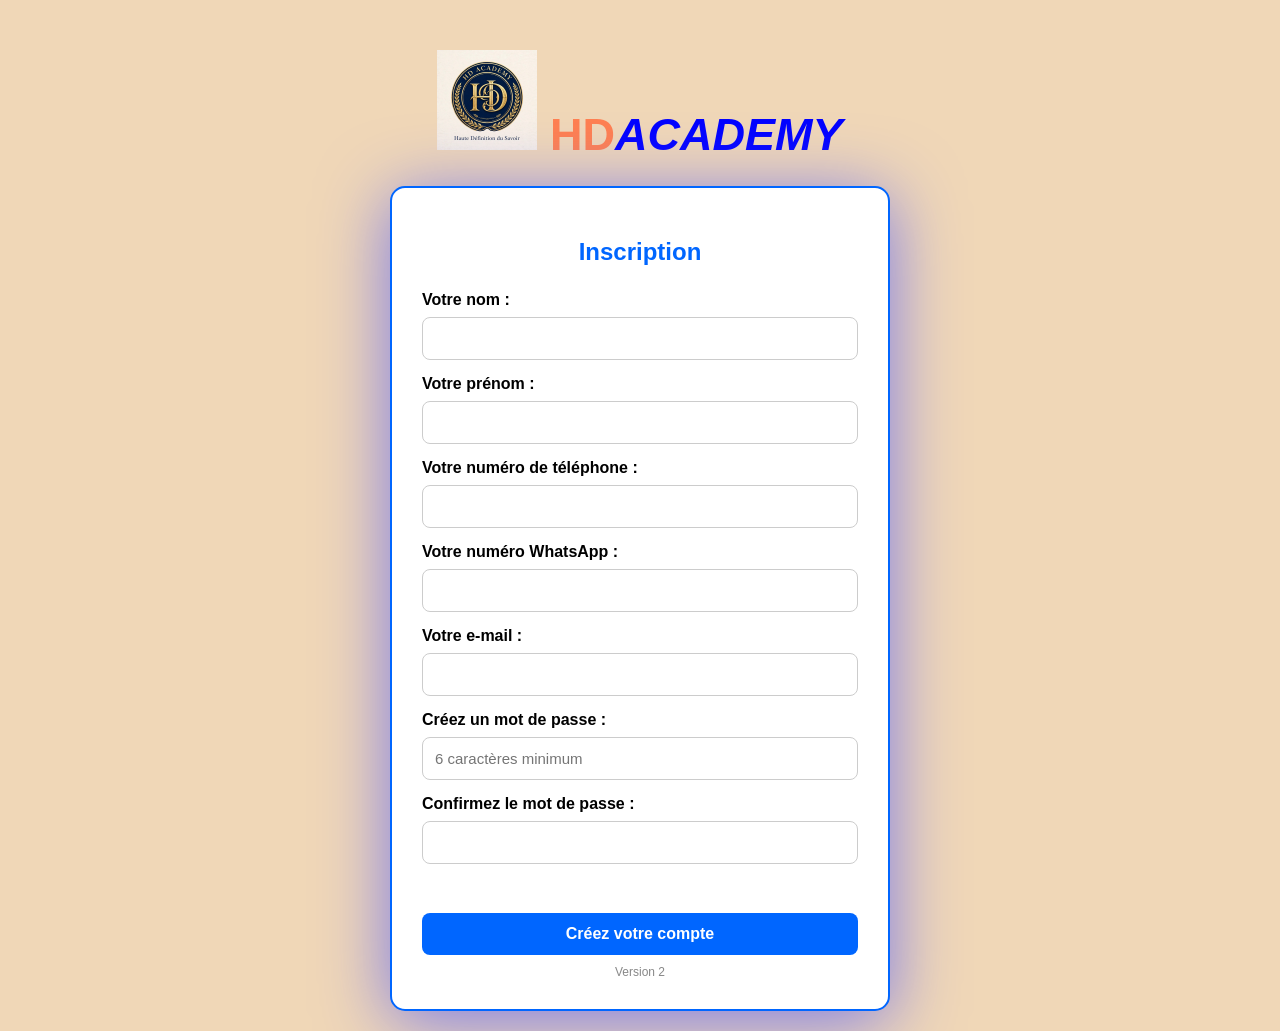
<file: Gamma.html>
<!DOCTYPE html>
<html lang="fr">
<head>
<meta charset="UTF-8">
<meta name="viewport" content="width=device-width, initial-scale=1">
<title>Cours Gamma.app — HD-ACADEMY</title>
<link rel="preconnect" href="https://fonts.googleapis.com">
<link rel="preconnect" href="https://fonts.gstatic.com" crossorigin>
<link href="https://fonts.googleapis.com/css2?family=Bricolage+Grotesque:wght@400;600;800&display=swap" rel="stylesheet">
<script src="Acces.js"></script>
<link rel="stylesheet" href="Style.css">
  <style>
    h1{
    color: rgba(138, 87, 104, 0.699);
  }
    .attention{
    color: rgb(241, 96, 96);
  }
  </style>
</head>
<body>
<main class="cours">
  <a class="retour" href="index.html">Retour à LearnProd</a>
  <h1>Maîtriser Gamma.app</h1>
  <p class="chapo">Un cours complet pour transformer une idée en présentation claire, la personnaliser avec tes mots et la présenter avec assurance.</p>

  <h2>Chapitre 1. Comprendre ce qu'est Gamma</h2>
  <p>Gamma est un outil en ligne qui utilise l'intelligence artificielle pour créer des présentations, des documents et des pages web. Tu décris ton sujet ou tu colles un texte, et il te propose une première version mise en forme, que tu peux ensuite modifier.</p>
  <h3>Ce qu'il fait bien</h3>
  <ul>
    <li>Proposer rapidement une structure et une mise en page.</li>
    <li>Transformer des notes en diapositives (appelées « cartes »).</li>
    <li>Suggérer des images, des titres et une présentation visuelle cohérente.</li>
  </ul>
  <h3>Ce qu'il ne fait pas à ta place</h3>
  <p>Il ne connaît pas ton public, ton niveau ni ce que ton professeur attend. Il ne vérifie pas toujours ses informations. Une bonne présentation vient de ton message, pas seulement de sa mise en forme.</p>

  <h2>Chapitre 2. Bien démarrer</h2>
  <ol>
    <li>Va sur le site officiel de Gamma et crée un compte.</li>
    <li>Choisis de créer une présentation, un document ou une page web.</li>
    <li>Décris ton sujet, colle un texte ou importe un document, selon les options.</li>
    <li>Regarde le plan proposé et modifie-le avant de lancer la génération, si l'option existe.</li>
    <li>Génère, puis retouche le résultat carte par carte.</li>
  </ol>
  <p>Les fonctions gratuites et les limites de génération dépendent de l'offre et changent régulièrement : consulte le site officiel avant de commencer un grand projet.</p>
  <div class="attention"><p>N'utilise que le site officiel. Évite les faux sites qui promettent un accès « illimité » en échange de ton mot de passe ou de ton argent.</p></div>

  <h2>Chapitre 3. Donner une bonne consigne</h2>
  <p>La qualité de la présentation dépend de ce que tu demandes. Précise le sujet, le public, la durée et le ton.</p>
  <h3>Avant / après</h3>
  <p>Consigne vague :</p>
  <div class="modele">Présentation sur l'agriculture.</div>
  <p>Consigne précise :</p>
  <div class="modele">Crée une présentation de 6 cartes pour des élèves de seconde sur les défis de l'agriculture au Bénin. Ton clair et vivant, une idée par carte, avec une question d'accroche au début et une conclusion qui propose une action.</div>
  <h3>Les éléments à préciser</h3>
  <ul>
    <li><strong>Public</strong> : élèves, enseignants, jury, communauté.</li>
    <li><strong>Durée</strong> : 3, 5 ou 10 minutes. Compte environ une carte par minute.</li>
    <li><strong>Objectif</strong> : informer, convaincre, présenter un projet.</li>
    <li><strong>Ton</strong> : simple, sérieux, dynamique.</li>
  </ul>
  <div class="exercice"><p><strong>Exercice 1.</strong> Génère deux versions du même exposé : une avec une consigne courte, une avec public, durée, objectif et ton. Compare les deux et note les différences.</p></div>

  <h2>Chapitre 4. Construire une présentation qui fonctionne</h2>
  <h3>Une structure simple</h3>
  <ol>
    <li><strong>Accroche</strong> : une question, un chiffre ou une histoire courte.</li>
    <li><strong>Problème</strong> : pourquoi le sujet compte.</li>
    <li><strong>Contenu</strong> : 2 à 4 idées principales, une par carte.</li>
    <li><strong>Exemple concret</strong> : proche de ton public.</li>
    <li><strong>Conclusion</strong> : ce qu'il faut retenir et quoi faire ensuite.</li>
  </ol>
  <h3>Les règles de lisibilité</h3>
  <ul>
    <li>Une idée par carte.</li>
    <li>Peu de texte : des mots-clés, pas des paragraphes à lire à voix haute.</li>
    <li>Une image ou un schéma qui aide à comprendre.</li>
    <li>Un contraste fort entre le texte et le fond.</li>
  </ul>
  <div class="exercice"><p><strong>Exercice 2.</strong> Prends une présentation générée et réduis chaque carte à un titre et trois lignes maximum. Demande-toi si chaque carte a un seul message.</p></div>

  <h2>Chapitre 5. Personnaliser, vérifier, partager</h2>
  <h3>Réécrire avec tes mots</h3>
  <p>Remplace les phrases génériques par des exemples que tu connais : ta ville, ton école, une expérience réelle. C'est ce qui rend l'exposé crédible.</p>
  <h3>Vérifier le contenu</h3>
  <ul>
    <li>Contrôle chaque chiffre, date et nom avec une source fiable.</li>
    <li>Supprime les affirmations que tu ne peux pas prouver.</li>
    <li>Note les sources utilisées pour pouvoir les citer.</li>
  </ul>
  <h3>Choisir le style</h3>
  <p>Choisis un thème sobre, deux polices au maximum et des couleurs cohérentes. Regarde les images proposées : elles doivent correspondre au sujet, sans erreurs bizarres.</p>
  <h3>Partager ou exporter</h3>
  <p>Selon les options de ton compte, tu peux partager un lien ou exporter ta présentation dans un autre format. Vérifie le rendu après l'export.</p>
  <div class="exercice"><p><strong>Exercice 3.</strong> Choisis trois cartes d'une présentation générée. Réécris leur texte avec tes propres mots, ajoute un exemple local et note la source de chaque information.</p></div>

  <h2>Chapitre 6. Limites et sécurité</h2>
  <ul>
    <li><strong>Erreurs</strong> : le contenu généré peut contenir des informations fausses ou approximatives.</li>
    <li><strong>Texte générique</strong> : une présentation trop « lisse » peut paraître vide. Ajoute ta voix.</li>
    <li><strong>Images</strong> : vérifie qu'elles sont adaptées et que tu as le droit de les utiliser.</li>
    <li><strong>Honnêteté scolaire</strong> : respecte les règles de ton école. Tu dois comprendre et pouvoir expliquer chaque carte.</li>
    <li><strong>Confidentialité</strong> : n'envoie pas de documents confidentiels ni de données personnelles.</li>
  </ul>

  <h2>Chapitre 7. Projet final</h2>
  <div class="exercice"><p><strong>Projet.</strong> Prépare un exposé de 5 minutes :
    <br>1. Choisis un sujet et note ton public et ton objectif.
    <br>2. Écris une consigne précise et génère 6 cartes.
    <br>3. Réécris le texte de chaque carte avec tes mots.
    <br>4. Vérifie trois informations avec des sources fiables.
    <br>5. Entraîne-toi à voix haute et chronomètre-toi.
    <br>6. Présente-le à un ami ou à ta famille et demande un retour sur ce qui n'était pas clair.</p></div>

  <h2>À retenir</h2>
  <ul>
    <li>Gamma crée vite une première version, tu fais la version finale.</li>
    <li>Public, durée, objectif et ton donnent une meilleure consigne.</li>
    <li>Une idée par carte, peu de texte, des exemples concrets.</li>
    <li>Vérifie les faits et entraîne-toi à présenter à voix haute.</li>
  </ul>
</main>
  <script src="musique.js"></script>
</body>
</html>
</file>
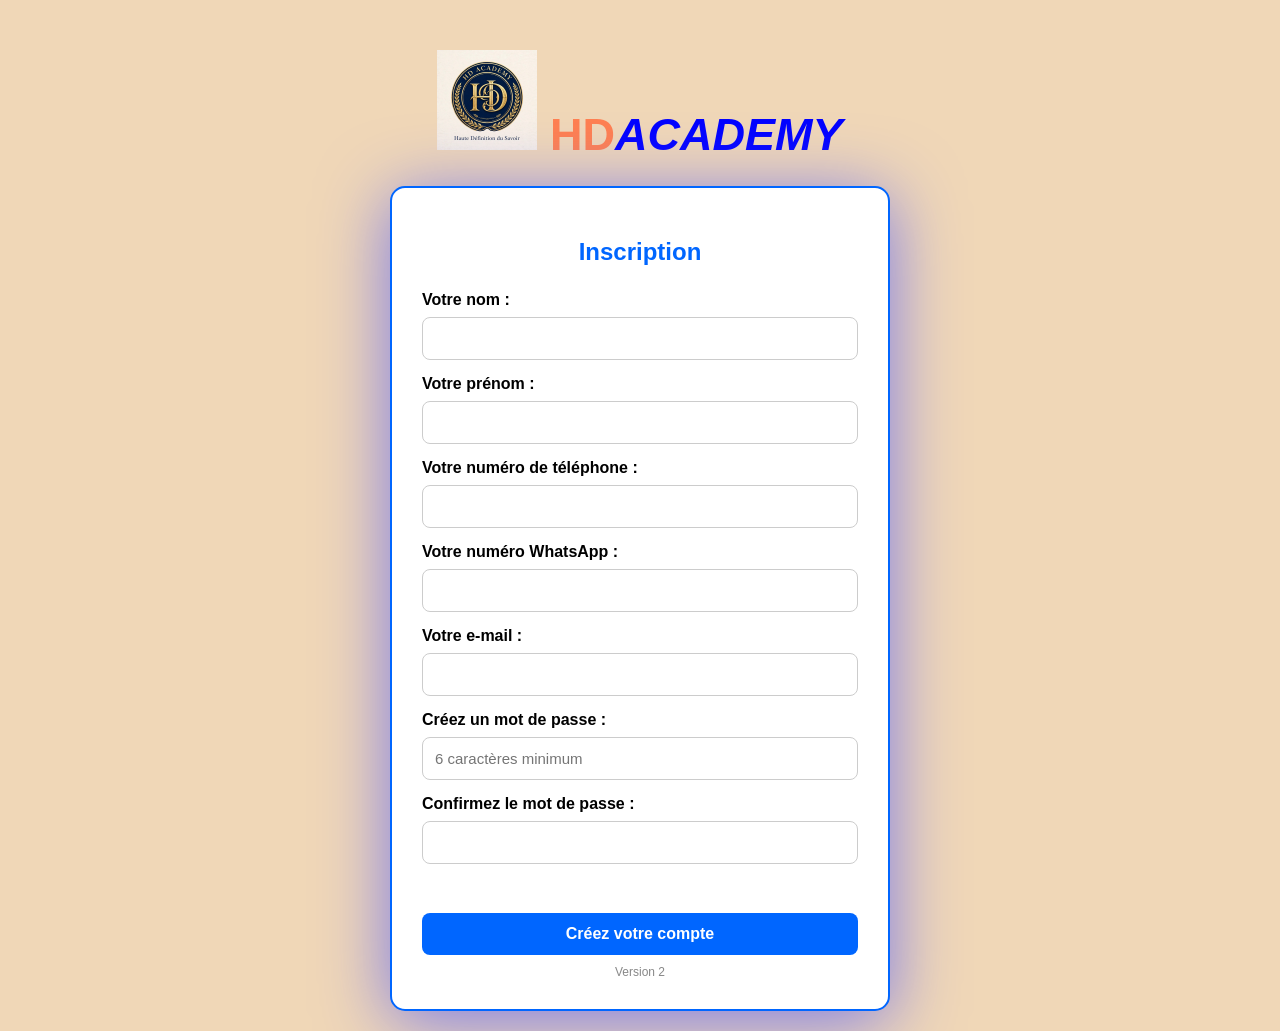
<file: Gemini.html>
<!DOCTYPE html>
<html lang="fr">
<head>
<meta charset="UTF-8">
<meta name="viewport" content="width=device-width, initial-scale=1">
<title>Cours Gemini — HD-ACADEMY</title>
<link rel="preconnect" href="https://fonts.googleapis.com">
<link rel="preconnect" href="https://fonts.gstatic.com" crossorigin>
<link href="https://fonts.googleapis.com/css2?family=Bricolage+Grotesque:wght@400;600;800&display=swap" rel="stylesheet">
  <script src="Acces.js"></script>
<link rel="stylesheet" href="Style.css">
  <style>
    .attention{
    color: rgb(241, 96, 96);
  }
  </style>
</head>
<body>
<main class="cours">
  <a class="retour" href="index.html">Retour à HD-Academy</a>
  <h1>Maîtriser Gemini</h1>
  <p class="chapo">Un cours complet pour utiliser l'assistant de Google : bien démarrer, bien demander, organiser tes études, vérifier ses réponses et en connaître les limites.</p>

  <h2>Chapitre 1. Comprendre ce qu'est Gemini</h2>
  <p>Gemini est l'assistant d'intelligence artificielle de Google. Tu lui écris en langage courant et il répond par du texte. Selon les options disponibles, il peut aussi analyser des images ou des fichiers que tu joins.</p>
  <h3>Comment il fonctionne, en simple</h3>
  <p>Gemini repose sur un modèle de langage entraîné sur une immense quantité de données. Il génère des réponses vraisemblables à partir de ta demande. Il ne « sait » pas les choses comme une personne, et il peut se tromper, même quand sa réponse paraît sûre.</p>
  <h3>Ses points forts</h3>
  <ul>
    <li>Expliquer une notion à différents niveaux.</li>
    <li>Organiser : plannings, plans, tableaux, listes de tâches.</li>
    <li>Rédiger et reformuler des textes.</li>
    <li>Brainstormer des idées pour un projet.</li>
    <li>Selon les options activées, travailler avec d'autres services de Google.</li>
  </ul>

  <h2>Chapitre 2. Bien démarrer et régler ses paramètres</h2>
  <ol>
    <li>Prépare un compte Google. Si tu n'en as pas, tu peux en créer un gratuitement.</li>
    <li>Ouvre le site officiel de Gemini dans ton navigateur, ou l'application officielle sur ton téléphone.</li>
    <li>Écris ta demande dans la zone de texte, puis valide.</li>
    <li>Continue la discussion pour préciser ou corriger. Ouvre une nouvelle discussion quand tu changes de sujet.</li>
  </ol>
  <h3>Un réflexe important : les paramètres</h3>
  <p>Prends cinq minutes pour regarder les paramètres d'activité et de confidentialité liés à Gemini dans ton compte Google. Tu y verras ce qui est enregistré et ce que tu peux désactiver ou supprimer. Les options varient selon le pays et l'offre.</p>
  <div class="attention"><p>Utilise uniquement les sites et applications officiels. Un faux « Gemini gratuit et illimité » qui te demande de payer ou de donner tes mots de passe est une arnaque.</p></div>

  <h2>Chapitre 3. Bien demander</h2>
  <p>Un bon prompt, c'est une consigne claire. Voici une formule simple : <strong>Contexte + Objectif + Format + Contraintes</strong>.</p>
  <h3>Un exemple avant / après</h3>
  <p>Demande floue :</p>
  <div class="modele">Fais-moi un planning.</div>
  <p>Demande précise :</p>
  <div class="modele">Je suis élève en première. J'ai un contrôle de physique dans 6 jours et je peux travailler 1 h 30 par jour sauf le dimanche. Fais-moi un planning sous forme de tableau avec, pour chaque jour, le chapitre à réviser, une méthode (fiche, exercices, quiz) et un objectif mesurable.</div>
  <h3>Demander un format utile</h3>
  <ul>
    <li>« Présente-le sous forme de tableau. »</li>
    <li>« Donne-moi un plan en 3 parties avec des titres. »</li>
    <li>« Écris en phrases courtes pour un élève de troisième. »</li>
  </ul>
  <h3>Affiner la réponse</h3>
  <ul>
    <li>« Rends-le plus réaliste, je ne peux pas travailler le mercredi. »</li>
    <li>« Ajoute des exemples concrets pris au Bénin. »</li>
    <li>« Quels points de ta réponse devrais-je vérifier ? »</li>
  </ul>
  <div class="exercice"><p><strong>Exercice 1.</strong> Écris une demande floue sur un sujet de ton choix, puis la même avec contexte, objectif, format et contraintes. Compare les deux réponses.</p></div>

  <h2>Chapitre 4. Organiser tes études avec Gemini</h2>
  <h3>Construire un plan de révision</h3>
  <p>Donne-lui tes dates, tes matières, ton temps disponible et tes points faibles. Demande un plan jour par jour, puis ajuste-le selon la vraie vie : transport, tâches à la maison, fatigue.</p>
  <h3>Transformer un cours en fiches</h3>
  <div class="modele">Voici mon cours : [colle ton texte]. Fais-en une fiche de révision avec les définitions, les formules ou dates importantes, et 5 questions pour m'interroger.</div>
  <h3>Se préparer à un oral</h3>
  <p>Demande-lui de jouer le rôle de l'examinateur : il pose une question, tu réponds, puis il te donne un retour. Recommence plusieurs fois.</p>
  <h3>Préparer un projet</h3>
  <p>Utilise-le pour trouver des idées, découper un projet en étapes et lister le matériel nécessaire. La décision finale reste la tienne.</p>
  <div class="exercice"><p><strong>Exercice 2.</strong> Crée un plan de révision pour ta prochaine évaluation. Suis-le deux jours, note ce qui ne marche pas et demande à Gemini de l'ajuster.</p></div>

  <h2>Chapitre 5. Vérifier ses réponses et utiliser les images</h2>
  <h3>Pourquoi vérifier</h3>
  <p>Gemini peut inventer un chiffre, une date, une source ou un nom. Plus l'information est importante, plus tu dois la confirmer ailleurs.</p>
  <h3>Les bonnes habitudes de vérification</h3>
  <ul>
    <li>Compare avec un site officiel, un manuel ou un article d'une source connue.</li>
    <li>Selon les options, un outil de vérification s'appuyant sur la recherche Google peut être proposé : utilise-le, puis lis les sources toi-même.</li>
    <li>Demande-lui de distinguer ce qui est certain de ce qui est incertain.</li>
    <li>Ne recopie jamais un lien ou une référence sans l'ouvrir.</li>
  </ul>
  <h3>Travailler avec une image</h3>
  <p>Selon les options, tu peux joindre une image, par exemple la photo d'un schéma de cours ou d'un exercice, et demander de la décrire ou de l'expliquer. Vérifie toujours que l'IA a bien lu ce qui est écrit.</p>
  <div class="exercice"><p><strong>Exercice 3.</strong> Demande à Gemini cinq faits sur un sujet que tu connais bien. Vérifie chaque fait avec une autre source et compte combien étaient exacts.</p></div>

  <h2>Chapitre 6. Limites et sécurité</h2>
  <ul>
    <li><strong>Erreurs</strong> : il peut se tromper et le dire avec assurance.</li>
    <li><strong>Contexte local</strong> : il connaît parfois moins bien les réalités locales du Bénin. Précise ta situation.</li>
    <li><strong>Confidentialité</strong> : n'envoie ni mots de passe, ni données bancaires, ni pièces d'identité, ni informations privées sur d'autres personnes.</li>
    <li><strong>Services liés</strong> : si tu autorises l'accès à d'autres services de ton compte Google, vérifie bien ce que tu partages.</li>
    <li><strong>Honnêteté scolaire</strong> : respecte les règles de ton établissement. Utilise l'IA pour comprendre et t'entraîner, pas pour rendre un travail qui n'est pas le tien.</li>
  </ul>

  <h2>Chapitre 7. Projet final</h2>
  <div class="exercice"><p><strong>Projet.</strong> Prépare une présentation de 5 minutes sur un sujet de ton choix :
    <br>1. Demande à Gemini de te proposer 5 angles possibles et choisis-en un.
    <br>2. Demande un plan en 4 parties.
    <br>3. Rédige toi-même le texte de chaque partie.
    <br>4. Demande une relecture avec trois conseils d'amélioration.
    <br>5. Vérifie au moins trois informations avec des sources fiables.
    <br>6. Entraîne-toi à voix haute en chronométrant ton temps.</p></div>

  <h2>À retenir</h2>
  <ul>
    <li>Gemini est un assistant polyvalent de Google, utile pour expliquer et organiser.</li>
    <li>Contexte, objectif, format et contraintes donnent de meilleures réponses.</li>
    <li>Vérifie les informations importantes et regarde tes paramètres de confidentialité.</li>
    <li>L'IA t'aide à apprendre : c'est toi qui comprends et décides.</li>
  </ul>
</main>
  <script src="musique.js"></script>
</body>
</html>
</file>
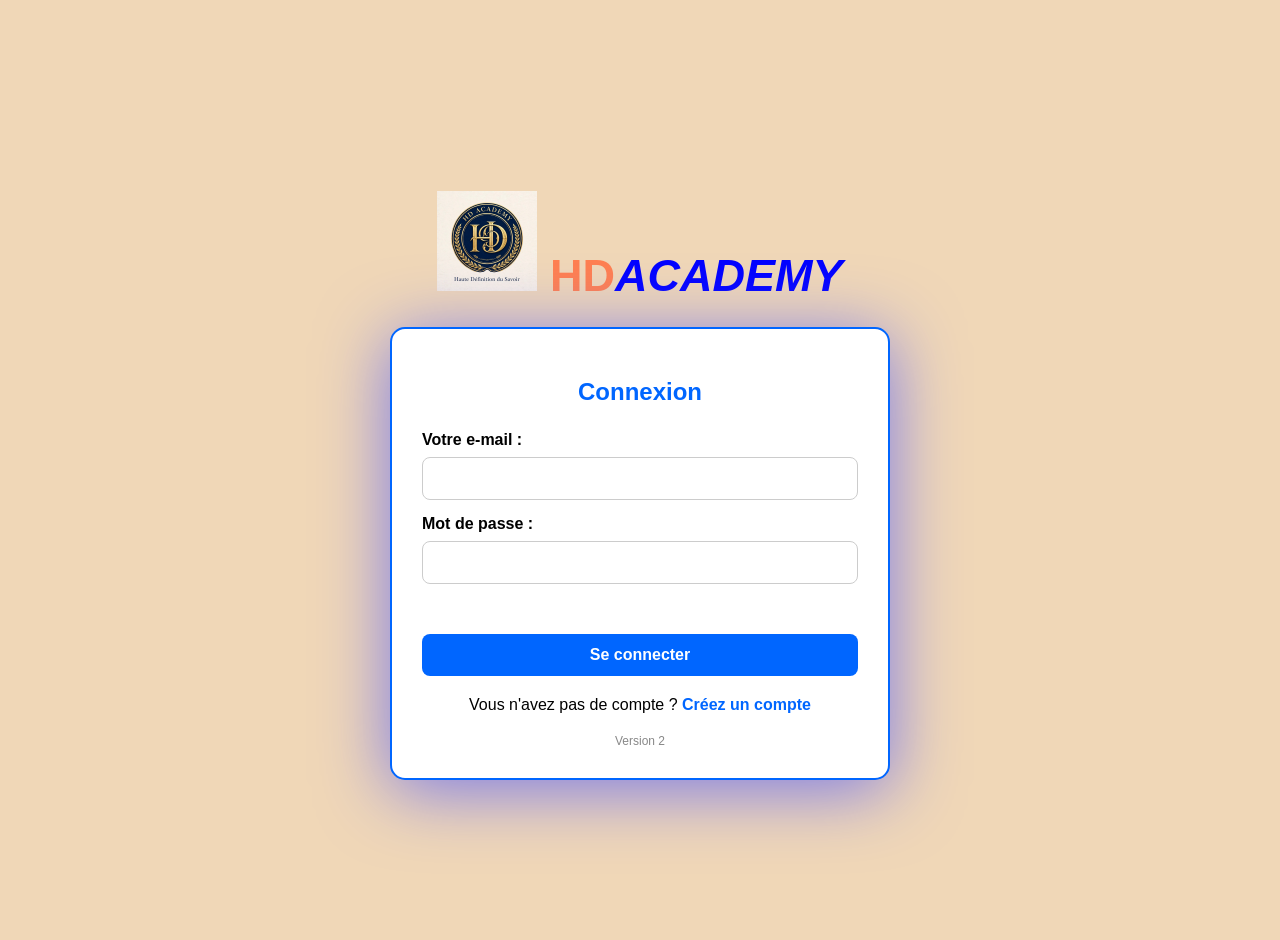
<file: login-0.html>
<!DOCTYPE html>
<html lang="fr">
<head>
    <meta charset="UTF-8">
    <meta name="viewport" content="width=device-width, initial-scale=1.0">
    <title>Connexion - HD-ACADEMY</title>
    <style>
body {
    margin: 20px;
    min-height: 100vh;
    display: flex;
    flex-direction: column;
    align-items: center;
    justify-content: center;
    background-color: rgb(240, 215, 183);
    font-family: Arial, sans-serif;
}
form { box-shadow: 0 10px 70px rgb(121, 121, 232); }
body > h1 { font-size: 45px; margin-bottom: 25px; }
strong { color: coral; }
em { color: blue; }
#loginForm {
    width: 90%;
    max-width: 500px;
    background-color: white;
    padding: 30px;
    border-radius: 15px;
    border: 2px solid rgb(0, 102, 255);
    box-sizing: border-box;
}
#loginForm h2 { text-align: center; color: rgb(0, 102, 255); margin-bottom: 25px; }
#loginForm label { display: block; margin-bottom: 8px; font-size: 16px; font-weight: bold; }
#loginForm input {
    width: 100%;
    padding: 12px;
    margin-bottom: 15px;
    border: 1px solid #ccc;
    border-radius: 8px;
    box-sizing: border-box;
    font-size: 15px;
}
#loginForm input:focus { outline: none; border: 2px solid rgb(0, 102, 255); }
#loginForm button {
    width: 100%;
    padding: 12px;
    border: none;
    border-radius: 8px;
    background-color: rgb(0, 102, 255);
    color: white;
    font-size: 16px;
    font-weight: bold;
    cursor: pointer;
}
#loginForm button:focus { background-color: rgb(0, 255, 55); }
#loginForm #message { color: #c40018; font-weight: bold; margin: 0 0 15px; min-height: 1.2em; }
#loginForm p { text-align: center; margin-top: 20px; }
#loginForm a { color: rgb(0, 102, 255); font-weight: bold; text-decoration: none; }
#loginForm a:hover { text-decoration: underline; }
p { margin-bottom: 20px; }
@media (max-width: 500px) {
    #loginForm { padding: 20px; }
    body > h1 { font-size: 35px; text-align: center; }
    h1 > img { height: 50px; width: 50px; }
}
    </style>
</head>
<body>

    <h1><img src="1790783313106.jpg" alt="logo" height="100" width="100"> <strong>HD</strong><em>ACADEMY</em></h1>

    <form id="loginForm">
        <h2>Connexion</h2>

        <label for="loginEmail">Votre e-mail :</label>
        <input type="email" id="loginEmail" autocomplete="email" required>

        <label for="loginPassword">Mot de passe :</label>
        <input type="password" id="loginPassword" autocomplete="current-password" required>

        <p id="message" role="alert"></p>

        <button type="submit">Se connecter</button>

        <p>
            Vous n'avez pas de compte ?
            <a href="login.html">Créez un compte</a>
        </p>
        <p style="font-size:12px;color:#888;margin:10px 0 0;">Version 2</p>
    </form>

    <script>
    // Transforme le mot de passe en empreinte : on ne garde jamais le mot de passe lui-même
    async function hashMotDePasse(email, mdp) {
      const donnees = new TextEncoder().encode(email.toLowerCase() + ":" + mdp);
      const empreinte = await crypto.subtle.digest("SHA-256", donnees);
      return Array.from(new Uint8Array(empreinte))
        .map(function (b) { return b.toString(16).padStart(2, "0"); })
        .join("");
    }

    const formulaire = document.getElementById("loginForm");
    const message = document.getElementById("message");

    formulaire.addEventListener("submit", async function (e) {
      e.preventDefault();

      const email = document.getElementById("loginEmail").value.trim().toLowerCase();
      const mdp = document.getElementById("loginPassword").value;

      let compte = null;
      try { compte = JSON.parse(localStorage.getItem("learnprod_compte")); } catch (err) { compte = null; }

      if (!compte) {
        message.textContent = "Aucun compte trouvé sur cet appareil. Crée d'abord ton compte.";
        return;
      }

      try {
        const hash = await hashMotDePasse(email, mdp);
        if (email === compte.email && hash === compte.hash) {
          localStorage.setItem("learnprod_inscrit", "oui");
          window.location.href = "index.html";
        } else {
          message.textContent = "E-mail ou mot de passe incorrect.";
        }
      } catch (err) {
        message.textContent = "Connexion impossible sur ce navigateur.";
      }
    });
    </script>
</body>
</html>
</file>
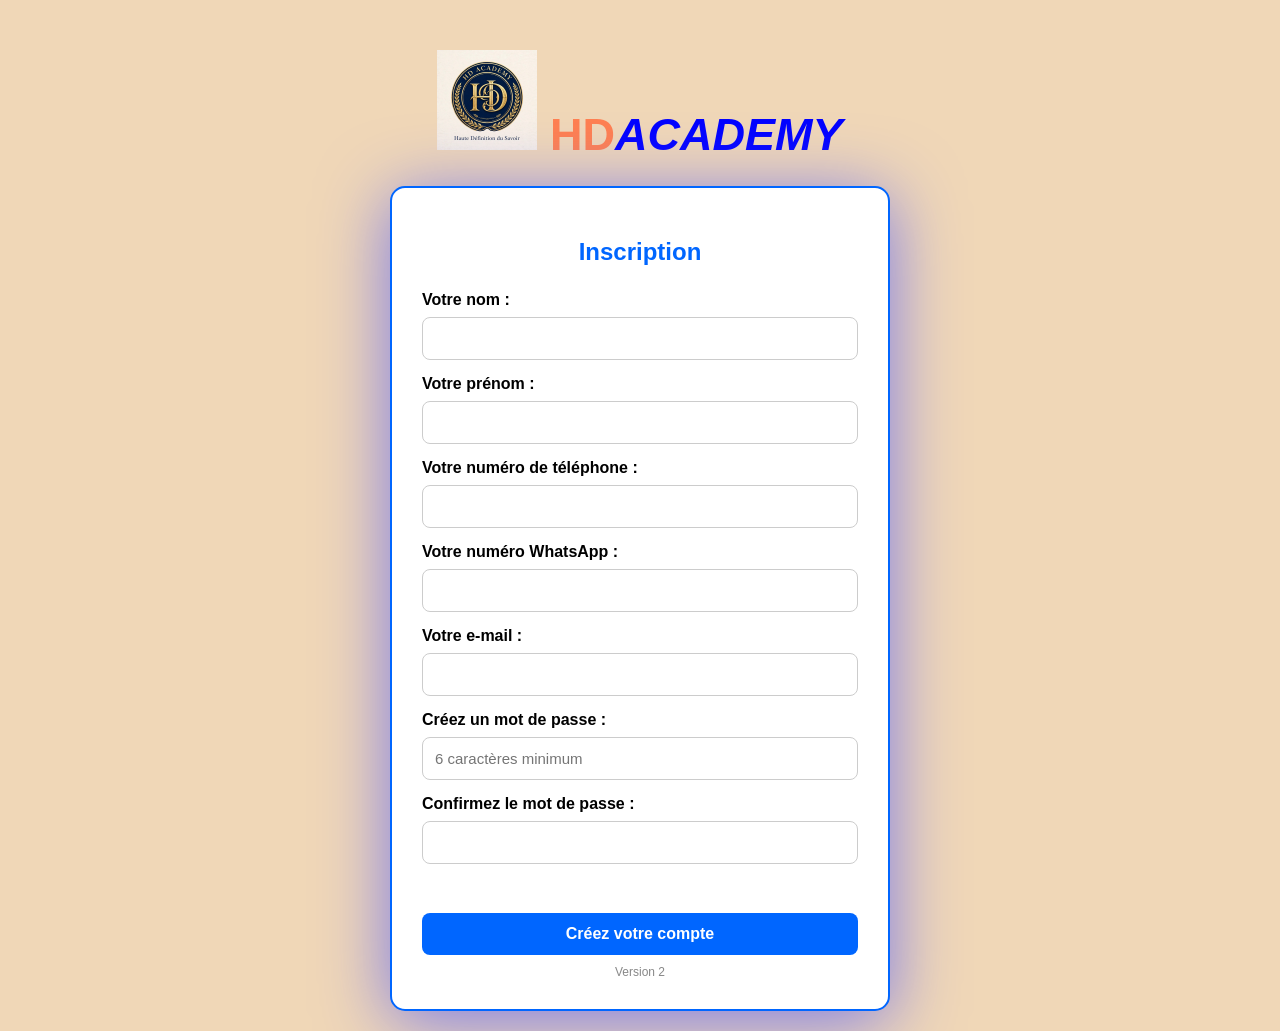
<file: login.html>
<!DOCTYPE html>
<html lang="fr">
<head>
    <meta charset="UTF-8">
    <meta name="viewport" content="width=device-width, initial-scale=1.0">
    <title>Inscription - HD-ACADEMY</title>
    <style>
body {
    margin: 20px;
    min-height: 100vh;
    display: flex;
    flex-direction: column;
    align-items: center;
    justify-content: center;
    background-color: rgb(240, 215, 183);
    font-family: Arial, sans-serif;
}
form { box-shadow: 0 10px 70px rgb(121, 121, 232); }
body > h1 { font-size: 45px; margin-bottom: 25px; }
strong { color: coral; }
em { color: blue; }
#loginForm {
    width: 90%;
    max-width: 500px;
    background-color: white;
    padding: 30px;
    border-radius: 15px;
    border: 2px solid rgb(0, 102, 255);
    box-sizing: border-box;
}
#loginForm h2 { text-align: center; color: rgb(0, 102, 255); margin-bottom: 25px; }
#loginForm label { display: block; margin-bottom: 8px; font-size: 16px; font-weight: bold; }
#loginForm input {
    width: 100%;
    padding: 12px;
    margin-bottom: 15px;
    border: 1px solid #ccc;
    border-radius: 8px;
    box-sizing: border-box;
    font-size: 15px;
}
#loginForm input:focus { outline: none; border: 2px solid rgb(0, 102, 255); }
#loginForm button {
    width: 100%;
    padding: 12px;
    border: none;
    border-radius: 8px;
    background-color: rgb(0, 102, 255);
    color: white;
    font-size: 16px;
    font-weight: bold;
    cursor: pointer;
}
#loginForm button:focus { background-color: rgb(0, 255, 55); }
#loginForm #message { color: #c40018; font-weight: bold; margin: 0 0 15px; min-height: 1.2em; }
#loginForm p { text-align: center; margin-top: 20px; }
#loginForm a { color: rgb(0, 102, 255); font-weight: bold; text-decoration: none; }
#loginForm a:hover { text-decoration: underline; }
p { margin-bottom: 20px; }
@media (max-width: 500px) {
    #loginForm { padding: 20px; }
    body > h1 { font-size: 35px; text-align: center; }
    h1 > img { height: 50px; width: 50px; }
}
    </style>
</head>
<body>

    <h1><img src="1790783313106.jpg" alt="logo" height="100" width="100"> <strong>HD</strong><em>ACADEMY</em></h1>

    <form id="loginForm">
        <h2>Inscription</h2>

        <label for="nom">Votre nom :</label>
        <input type="text" id="nom" autocomplete="family-name" required>

        <label for="prenom">Votre prénom :</label>
        <input type="text" id="prenom" autocomplete="given-name" required>

        <label for="telephone">Votre numéro de téléphone :</label>
        <input type="tel" id="telephone" autocomplete="tel" required>

        <label for="whatsapp">Votre numéro WhatsApp :</label>
        <input type="tel" id="whatsapp" required>

        <label for="email">Votre e-mail :</label>
        <input type="email" id="email" autocomplete="email" required>

        <label for="mdp">Créez un mot de passe :</label>
        <input type="password" id="mdp" placeholder="6 caractères minimum" minlength="6" autocomplete="new-password" required>

        <label for="mdp2">Confirmez le mot de passe :</label>
        <input type="password" id="mdp2" autocomplete="new-password" required>

        <p id="message" role="alert"></p>

        <button type="submit">Créez votre compte</button>

        <!-- <p>
            Déjà un compte ?
            <a href="login-0.html">Se connecter</a>
        </p> -->
        <p style="font-size:12px;color:#888;margin:10px 0 0;">Version 2</p>
    </form>

    <script>
    // Transforme le mot de passe en empreinte : on ne garde jamais le mot de passe lui-même
    async function hashMotDePasse(email, mdp) {
      const donnees = new TextEncoder().encode(email.toLowerCase() + ":" + mdp);
      const empreinte = await crypto.subtle.digest("SHA-256", donnees);
      return Array.from(new Uint8Array(empreinte))
        .map(function (b) { return b.toString(16).padStart(2, "0"); })
        .join("");
    }

    const formulaire = document.getElementById("loginForm");
    const message = document.getElementById("message");

    formulaire.addEventListener("submit", async function (e) {
      e.preventDefault();

      const prenom = document.getElementById("prenom").value.trim();
      const email = document.getElementById("email").value.trim().toLowerCase();
      const mdp = document.getElementById("mdp").value;
      const confirmation = document.getElementById("mdp2").value;

      if (mdp.length < 6) {
        message.textContent = "Le mot de passe doit contenir au moins 6 caractères.";
        return;
      }
      if (mdp !== confirmation) {
        message.textContent = "Les deux mots de passe ne sont pas identiques.";
        return;
      }

      try {
        const hash = await hashMotDePasse(email, mdp);
        localStorage.setItem("learnprod_compte", JSON.stringify({ email: email, prenom: prenom, hash: hash }));
        localStorage.setItem("learnprod_inscrit", "oui");
        localStorage.setItem("learnprod_prenom", prenom);
        if (!localStorage.getItem("learnprod_compte")) { throw new Error("compte non enregistré"); }
      } catch (err) {
        message.textContent = "Impossible d'enregistrer l'inscription sur cet appareil.";
        return;
      }

      alert("Compte créé ! Tu peux maintenant lire les cours.");
      window.location.href = "index.html";
    });
    </script>
</body>
</html>
</file>
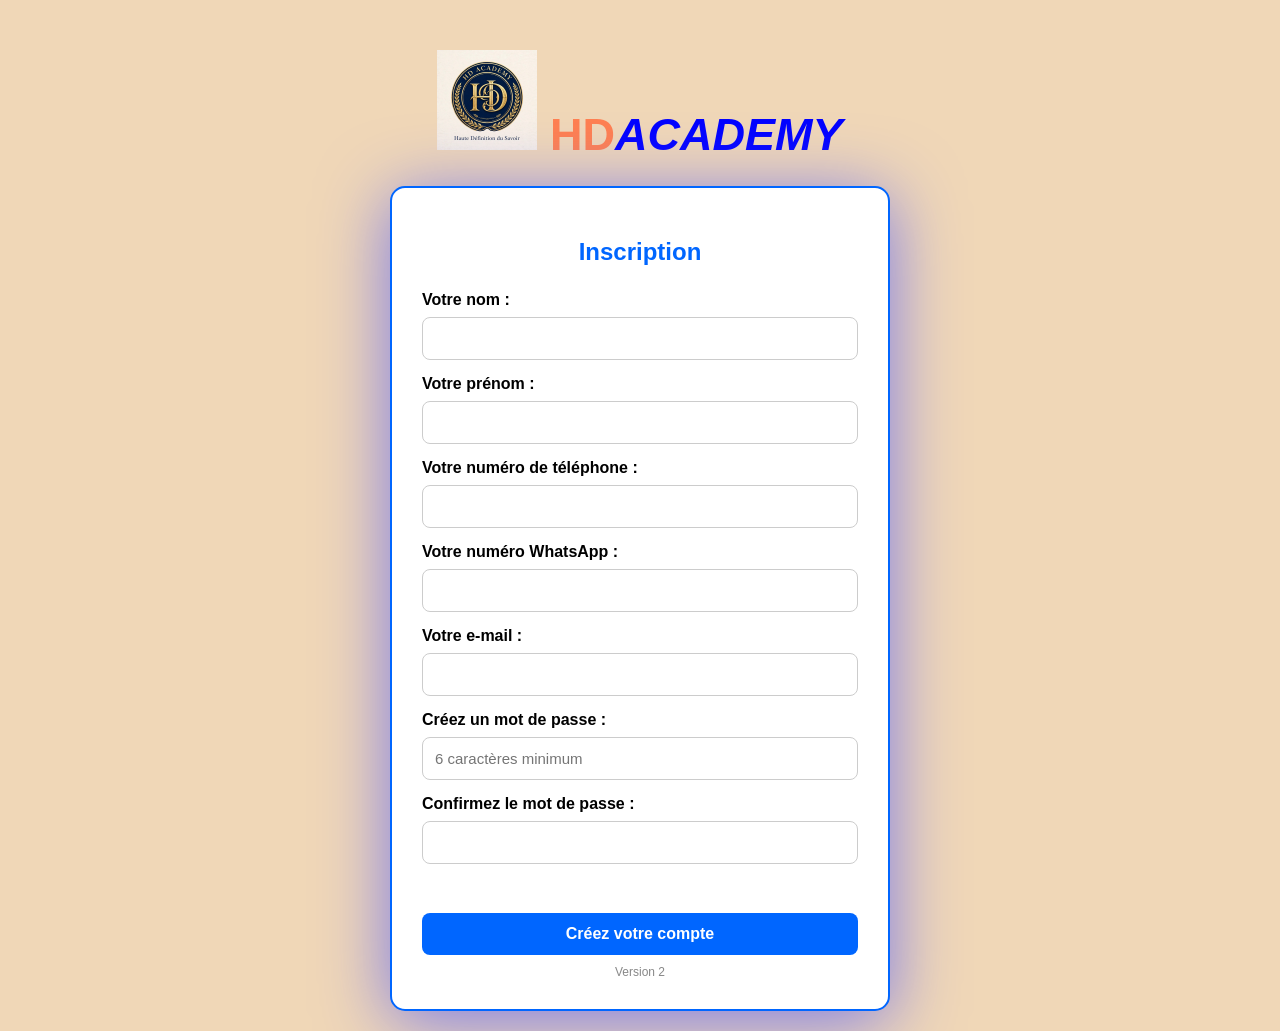
<file: NoteBookLM.html>
<!DOCTYPE html>
<html lang="fr">
<head>
<meta charset="UTF-8">
<meta name="viewport" content="width=device-width, initial-scale=1">
<title>Cours NotebookLM — HD-ACADEMY</title>
<link rel="preconnect" href="https://fonts.googleapis.com">
<link rel="preconnect" href="https://fonts.gstatic.com" crossorigin>
<link href="https://fonts.googleapis.com/css2?family=Bricolage+Grotesque:wght@400;600;800&display=swap" rel="stylesheet">
  <script src="Acces.js"></script>
<link rel="stylesheet" href="Style.css">
  <style>
    .attention{
    color: rgb(241, 96, 96);
  }
  </style>
</head>
<body>
<main class="cours">
  <a class="retour" href="index.html">Retour à LearnProd</a>
  <h1>Maîtriser NotebookLM</h1>
  <p class="chapo">Un cours complet pour transformer tes cours et tes documents en un assistant d'étude qui répond à partir de tes propres sources.</p>

  <h2>Chapitre 1. Comprendre ce qu'est NotebookLM</h2>
  <p>NotebookLM est un outil de Google. Son idée est simple : au lieu de répondre avec tout ce qu'il a appris sur internet, il travaille d'abord à partir des documents que tu lui donnes. Tu crées un « carnet », tu y ajoutes tes sources, puis tu poses des questions.</p>
  <h3>Ce qui le distingue</h3>
  <ul>
    <li>Ses réponses s'appuient sur tes sources et indiquent les passages utilisés.</li>
    <li>Tu peux cliquer sur une référence pour retrouver l'endroit exact dans le document.</li>
    <li>Il est pensé pour étudier, résumer et relier des documents entre eux.</li>
  </ul>
  <h3>Pour qui, pour quoi</h3>
  <ul>
    <li>Réviser un chapitre de cours ou un livre au programme.</li>
    <li>Préparer un exposé à partir de plusieurs articles.</li>
    <li>Retrouver rapidement une idée dans un long document.</li>
  </ul>

  <h2>Chapitre 2. Bien démarrer</h2>
  <ol>
    <li>Connecte-toi avec un compte Google sur le site officiel de NotebookLM.</li>
    <li>Crée un nouveau carnet et donne-lui un nom clair, par exemple « SVT chapitre 3 ».</li>
    <li>Ajoute tes sources : selon les options, des fichiers PDF, des documents Google, du texte collé ou des pages web.</li>
    <li>Attends que les sources soient traitées, puis pose ta première question.</li>
  </ol>
  <p>Les types de sources acceptés, le nombre de documents et les limites gratuites changent régulièrement : regarde-les sur le site officiel.</p>
  <div class="attention"><p>Ne connecte ton compte Google qu'au site officiel. Ne dépose jamais un document confidentiel ou protégé sans en avoir le droit.</p></div>

  <h2>Chapitre 3. Poser des questions et lire les références</h2>
  <p>Comme l'outil répond à partir de tes documents, ta question doit viser ce qui s'y trouve.</p>
  <h3>Des questions efficaces</h3>
  <div class="modele">En te basant uniquement sur mes sources, explique la différence entre [notion A] et [notion B], avec un exemple tiré du cours.</div>
  <div class="modele">Quels sont les 5 points les plus importants de ce chapitre ? Pour chacun, indique où je le trouve dans mes documents.</div>
  <h3>Lire les références</h3>
  <p>À côté des phrases de la réponse, tu verras des numéros ou des renvois vers les sources. Clique dessus : lis le passage d'origine et vérifie qu'il dit bien ce que la réponse affirme.</p>
  <h3>Quand l'information n'est pas dans tes sources</h3>
  <p>Demande-lui : « Si ce n'est pas dans mes documents, dis-le-moi clairement. » Un « je n'ai pas trouvé » vaut mieux qu'une réponse inventée.</p>
  <div class="exercice"><p><strong>Exercice 1.</strong> Importe un chapitre de ton cours. Pose trois questions dont tu connais déjà la réponse, puis vérifie les références. Note si l'outil a bien compris le texte.</p></div>

  <h2>Chapitre 4. Les outils d'étude</h2>
  <p>Selon les fonctions disponibles, NotebookLM peut produire plusieurs formats à partir de tes sources :</p>
  <ul>
    <li><strong>Résumé</strong> : l'essentiel de tes documents.</li>
    <li><strong>Guide d'étude</strong> : notions clés, questions de réflexion, glossaire.</li>
    <li><strong>Chronologie</strong> : les événements dans l'ordre, utile en histoire.</li>
    <li><strong>Questions fréquentes</strong> : ce qu'on pourrait te demander sur le sujet.</li>
    <li><strong>Résumé audio</strong> : une version à écouter, sous forme de discussion.</li>
  </ul>
  <h3>Une méthode de révision en 5 étapes</h3>
  <ol>
    <li>Lis le résumé pour avoir la vue d'ensemble.</li>
    <li>Demande les notions clés et récris-les avec tes mots.</li>
    <li>Fais-toi interroger : « Pose-moi 10 questions, une par une, et corrige-moi. »</li>
    <li>Revois les points ratés dans le document d'origine.</li>
    <li>Recommence quelques jours plus tard.</li>
  </ol>
  <div class="exercice"><p><strong>Exercice 2.</strong> Génère un guide d'étude pour un chapitre. Réponds ensuite à dix questions sans regarder. Compte ton score et relis les passages liés à tes erreurs.</p></div>

  <h2>Chapitre 5. Bien choisir ses sources</h2>
  <p>NotebookLM ne vaut que ce que valent les documents que tu lui donnes.</p>
  <ul>
    <li><strong>Qualité</strong> : privilégie ton cours officiel, des manuels et des articles fiables.</li>
    <li><strong>Lisibilité</strong> : un scan flou ou mal numérisé donne de mauvais résultats.</li>
    <li><strong>Cohérence</strong> : évite de mélanger des sujets sans rapport dans le même carnet.</li>
    <li><strong>Droits</strong> : ne publie ni ne partage des documents protégés sans autorisation.</li>
  </ul>
  <h3>Un carnet par sujet</h3>
  <p>Crée un carnet par matière ou par projet. Tes réponses seront plus ciblées et ton espace plus facile à retrouver.</p>
  <div class="exercice"><p><strong>Exercice 3.</strong> Crée un carnet avec deux sources sur le même sujet. Demande où elles sont d'accord et où elles se contredisent. Vérifie les passages cités.</p></div>

  <h2>Chapitre 6. Limites et sécurité</h2>
  <ul>
    <li><strong>Il peut mal interpréter un passage</strong> : relis toujours la source citée.</li>
    <li><strong>Une source fausse donne une réponse fausse</strong> : il ne remplace pas ton esprit critique.</li>
    <li><strong>Les formats audio</strong> sont des résumés : ils peuvent simplifier ou omettre des nuances.</li>
    <li><strong>Confidentialité</strong> : évite les documents contenant des informations personnelles sensibles, les tiennes ou celles des autres.</li>
    <li><strong>Honnêteté scolaire</strong> : utilise-le pour comprendre et réviser, pas pour rendre un travail que tu n'as pas fait.</li>
  </ul>

  <h2>Chapitre 7. Projet final</h2>
  <div class="exercice"><p><strong>Projet.</strong> Prépare une fiche de révision complète pour un chapitre :
    <br>1. Crée un carnet et importe ton cours.
    <br>2. Demande les 10 notions clés et vérifie-les dans le document.
    <br>3. Génère un guide d'étude.
    <br>4. Écris toi-même ta fiche d'une page.
    <br>5. Fais-toi interroger sur 15 questions et note ton score.
    <br>6. Revois les erreurs et refais le test trois jours plus tard.</p></div>

  <h2>À retenir</h2>
  <ul>
    <li>NotebookLM répond à partir de tes propres documents.</li>
    <li>Clique sur les références et vérifie les passages.</li>
    <li>Des sources fiables et propres donnent de bons résultats.</li>
    <li>Il aide à réviser : c'est toi qui apprends.</li>
  </ul>
</main>
  <script src="musique.js"></script>
</body>
</html>
</file>
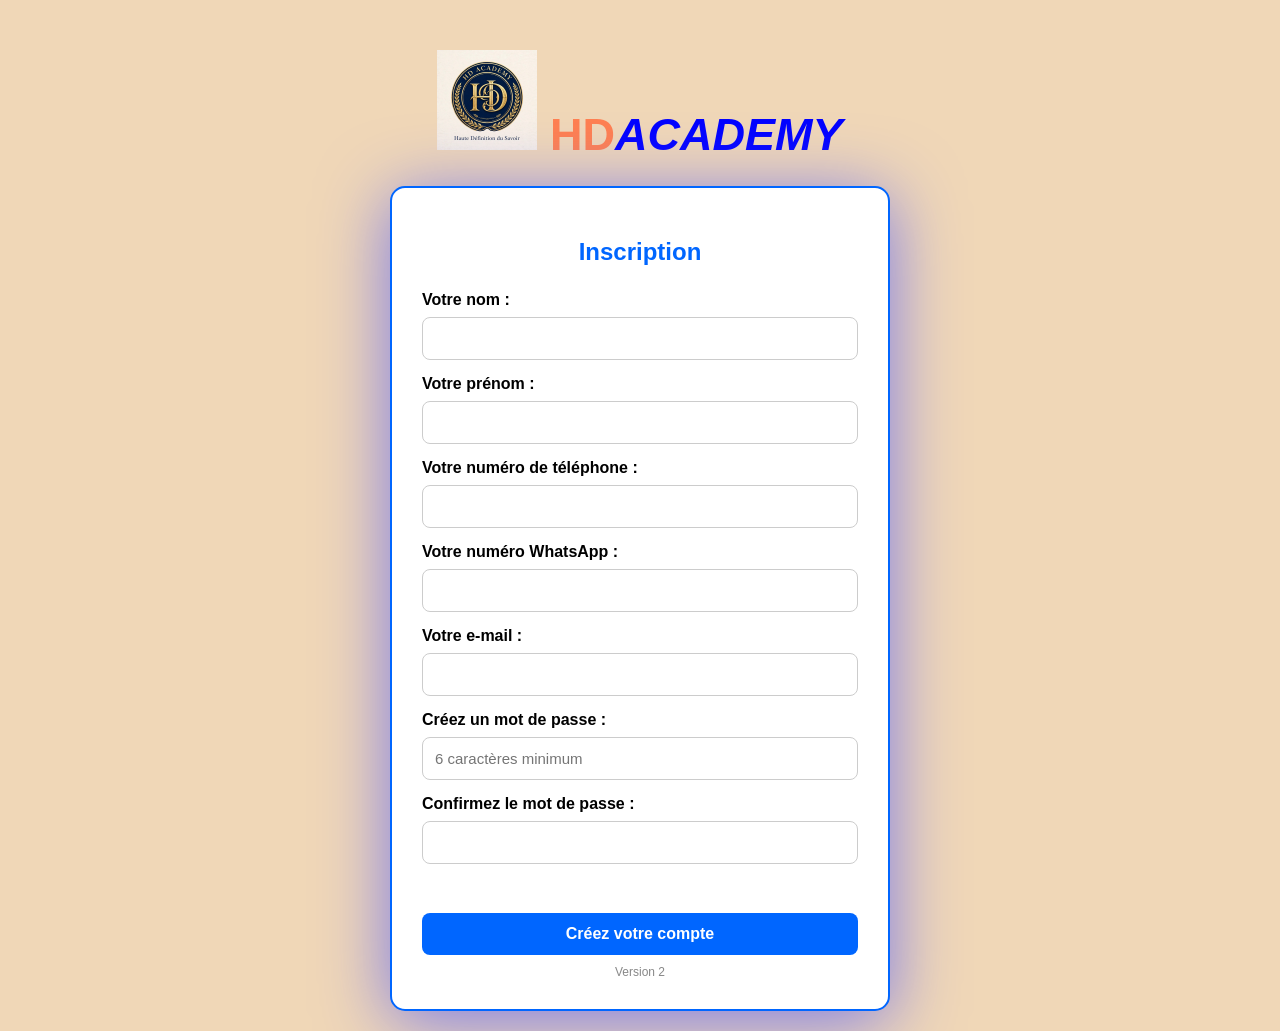
<file: Perplexity.html>
<!DOCTYPE html>
<html lang="fr">
<head>
<meta charset="UTF-8">
<meta name="viewport" content="width=device-width, initial-scale=1">
<title>Cours Perplexity AI — HD-ACADEMY</title>
<link rel="preconnect" href="https://fonts.googleapis.com">
<link rel="preconnect" href="https://fonts.gstatic.com" crossorigin>
<link href="https://fonts.googleapis.com/css2?family=Bricolage+Grotesque:wght@400;600;800&display=swap" rel="stylesheet">
  <script src="Acces.js"></script>
<link rel="stylesheet" href="Style.css">
  <style>
    .attention{
    color: rgb(241, 96, 96);
  }
  </style>
</head>
<body>
<main class="cours">
  <a class="retour" href="index.html">Retour à HD-Academy</a>
  <h1>Maîtriser Perplexity AI</h1>
  <p class="chapo">Un cours complet pour faire des recherches avec une IA qui cite ses sources, apprendre à les vérifier et construire un travail solide.</p>

  <h2>Chapitre 1. Comprendre ce qu'est Perplexity</h2>
  <p>Perplexity est un outil qui combine un moteur de recherche et une IA. Tu poses une question, il cherche des pages sur internet, puis rédige une réponse en s'appuyant sur ce qu'il a trouvé et en indiquant les sources utilisées.</p>
  <h3>La différence avec un assistant classique</h3>
  <p>Un assistant comme un chatbot génère surtout sa réponse à partir de ce qu'il a appris pendant son entraînement. Perplexity va chercher des pages au moment de ta question et te montre d'où viennent les informations. Cela facilite la vérification, mais ne la remplace pas.</p>
  <h3>Quand l'utiliser</h3>
  <ul>
    <li>Faire une recherche rapide sur un sujet.</li>
    <li>Trouver des sources pour un exposé ou un dossier.</li>
    <li>Suivre un sujet d'actualité en gardant le lien vers les articles.</li>
    <li>Comparer plusieurs points de vue sur une question.</li>
  </ul>

  <h2>Chapitre 2. Bien démarrer</h2>
  <ol>
    <li>Va sur le site officiel de Perplexity, ou installe l'application officielle.</li>
    <li>Tu peux commencer à poser des questions ; un compte peut être demandé pour certaines fonctions.</li>
    <li>Écris ta question dans la zone de recherche.</li>
    <li>Lis la réponse, puis regarde la liste des sources citées.</li>
    <li>Pose une question de suite pour approfondir sans repartir de zéro.</li>
  </ol>
  <p>Les fonctions gratuites, les modes de recherche approfondie et les limites dépendent de l'offre et changent souvent : vérifie-les sur le site officiel.</p>
  <div class="attention"><p>N'utilise que le site ou l'application officiels. Méfie-toi des copies qui imitent le nom pour te voler un mot de passe ou de l'argent.</p></div>

  <h2>Chapitre 3. Bien poser une question de recherche</h2>
  <p>Une recherche réussie commence par une question précise. Prends l'habitude de préciser le sujet, le lieu, la période et ce que tu veux obtenir.</p>
  <h3>Avant / après</h3>
  <p>Question vague :</p>
  <div class="modele">Énergie solaire.</div>
  <p>Question précise :</p>
  <div class="modele">Quels sont les avantages et les limites de l'énergie solaire pour l'électrification des villages en Afrique de l'Ouest ? Donne des exemples de projets et cite des sources récentes.</div>
  <h3>Les ingrédients d'une bonne question</h3>
  <ul>
    <li><strong>Sujet</strong> : de quoi tu parles exactement.</li>
    <li><strong>Lieu</strong> : Bénin, Afrique de l'Ouest, monde.</li>
    <li><strong>Période</strong> : ces dernières années, depuis 2020, etc.</li>
    <li><strong>Type de source</strong> : organisation officielle, article scientifique, presse.</li>
    <li><strong>Forme</strong> : liste, résumé court, comparaison.</li>
  </ul>
  <h3>Les questions de suite utiles</h3>
  <ul>
    <li>« Quels sont les chiffres clés, et d'où viennent-ils ? »</li>
    <li>« Y a-t-il des avis opposés sur ce point ? »</li>
    <li>« Explique avec des mots plus simples. »</li>
  </ul>
  <div class="exercice"><p><strong>Exercice 1.</strong> Choisis un sujet. Fais une première recherche avec quelques mots, puis une seconde avec sujet, lieu, période et type de source. Compare la qualité des sources.</p></div>

  <h2>Chapitre 4. Lire et évaluer les sources</h2>
  <p>Voir une source citée ne veut pas dire que l'information est vraie. Ton travail est de vérifier.</p>
  <h3>Les 5 questions à poser à une source</h3>
  <ol>
    <li><strong>Qui</strong> l'a écrite ? Une organisation connue, un journaliste, un anonyme ?</li>
    <li><strong>Quand</strong> a-t-elle été publiée ou mise à jour ?</li>
    <li><strong>Pourquoi</strong> a-t-elle été écrite : informer, vendre, convaincre ?</li>
    <li><strong>Comment</strong> prouve-t-elle ce qu'elle dit : chiffres, études, témoignages ?</li>
    <li><strong>Est-ce confirmé</strong> par au moins une autre source indépendante ?</li>
  </ol>
  <h3>Les sources en général plus solides</h3>
  <ul>
    <li>Institutions officielles et organisations internationales.</li>
    <li>Universités et revues scientifiques.</li>
    <li>Médias reconnus qui indiquent leurs sources.</li>
  </ul>
  <h3>À surveiller</h3>
  <ul>
    <li>Les blogs sans auteur identifié ou sans date.</li>
    <li>Les pages qui veulent surtout vendre un produit.</li>
    <li>Les réponses qui résument mal une source : ouvre toujours la page.</li>
  </ul>
  <div class="exercice"><p><strong>Exercice 2.</strong> Pose une question d'actualité. Ouvre trois sources citées et réponds aux 5 questions pour chacune. Classe-les de la plus fiable à la moins fiable.</p></div>

  <h2>Chapitre 5. Construire un dossier ou un exposé</h2>
  <h3>Méthode en 4 étapes</h3>
  <ol>
    <li><strong>Explorer</strong> : pose des questions générales pour comprendre le sujet.</li>
    <li><strong>Collecter</strong> : cherche les chiffres, exemples et avis avec leurs sources.</li>
    <li><strong>Comparer</strong> : repère les points d'accord et de désaccord entre les sources.</li>
    <li><strong>Rédiger</strong> : écris avec tes propres mots et cite les sources originales.</li>
  </ol>
  <h3>Tenir une liste de sources</h3>
  <p>Note, pour chaque information importante : le site, le titre, l'auteur ou l'organisation, la date et l'adresse de la page. Tu en auras besoin pour ta bibliographie.</p>
  <h3>Éviter le plagiat</h3>
  <p>Ne copie pas la réponse de l'outil. Reformule avec tes mots, et cite les sources originales plutôt que seulement « Perplexity ».</p>
  <div class="exercice"><p><strong>Exercice 3.</strong> Prépare une fiche d'une page sur un sujet : 5 informations clés, chacune avec sa source, et une phrase de synthèse écrite par toi.</p></div>

  <h2>Chapitre 6. Limites et sécurité</h2>
  <ul>
    <li><strong>Une source citée peut être mauvaise</strong> : l'outil n'évalue pas toujours sa fiabilité comme un spécialiste.</li>
    <li><strong>Le résumé peut déformer</strong> : une phrase de la réponse peut ne pas correspondre exactement à la source.</li>
    <li><strong>Accès incomplet</strong> : certaines pages sont payantes ou inaccessibles, et l'outil ne les lit pas toujours.</li>
    <li><strong>Sujets sensibles</strong> : pour la santé, le droit ou l'argent, consulte un professionnel ou une institution officielle.</li>
    <li><strong>Confidentialité</strong> : n'écris pas de données personnelles dans tes recherches.</li>
  </ul>

  <h2>Chapitre 7. Projet final</h2>
  <div class="exercice"><p><strong>Projet.</strong> Réalise un mini-dossier d'une page sur un sujet qui touche ton pays :
    <br>1. Formule une question de recherche précise.
    <br>2. Fais au moins 5 recherches de suivi.
    <br>3. Garde 6 sources et évalue-les avec les 5 questions.
    <br>4. Rédige un texte de 15 lignes avec tes propres mots.
    <br>5. Termine par une liste de sources et une phrase sur ce que tu n'as pas pu confirmer.</p></div>

  <h2>À retenir</h2>
  <ul>
    <li>Perplexity répond en citant des sources, ce qui aide à vérifier.</li>
    <li>Une question précise donne de meilleurs résultats.</li>
    <li>Ouvre toujours les sources et pose-toi les 5 questions.</li>
    <li>Rédige avec tes mots et cite les sources originales.</li>
  </ul>
</main>
  <script src="musique.js"></script>
</body>
</html>
</file>
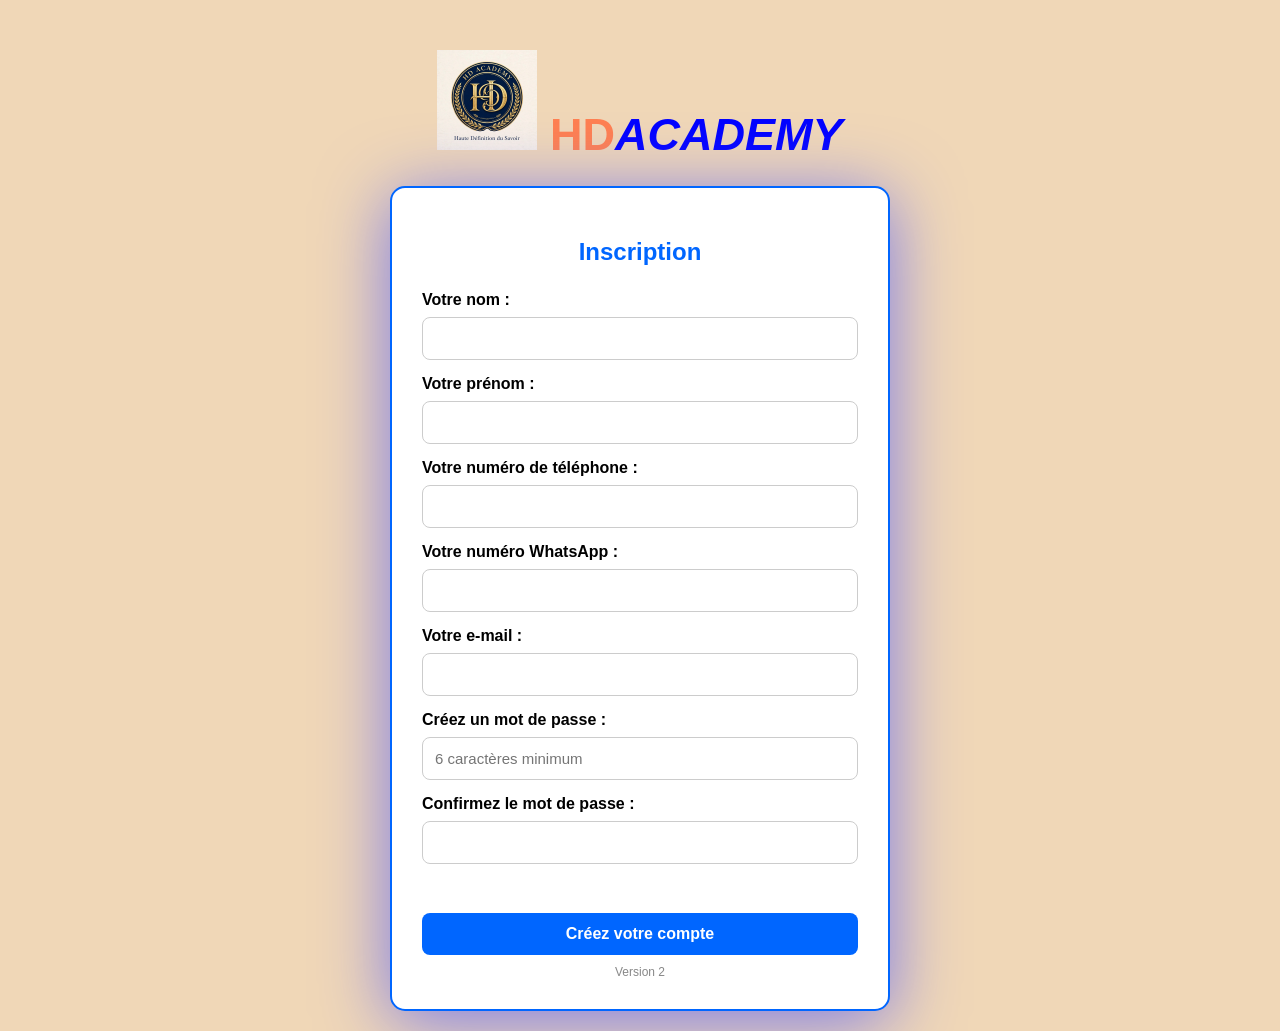
<file: Quillbot.html>
<!DOCTYPE html>
<html lang="fr">
<head>
<meta charset="UTF-8">
<meta name="viewport" content="width=device-width, initial-scale=1">
<title>Cours QuillBot — HD-ACADEMY</title>
<link rel="preconnect" href="https://fonts.googleapis.com">
<link rel="preconnect" href="https://fonts.gstatic.com" crossorigin>
<link href="https://fonts.googleapis.com/css2?family=Bricolage+Grotesque:wght@400;600;800&display=swap" rel="stylesheet">
  <script src="Acces.js"></script>
<link rel="stylesheet" href="Style.css">
  <style>
    .attention{
    color: rgb(241, 96, 96);
  }
  </style>
</head>
<body>
<main class="cours">
  <a class="retour" href="index.html">Retour à LearnProd</a>
  <h1>Maîtriser QuillBot</h1>
  <p class="chapo">Un cours complet pour mieux écrire avec un outil de reformulation, de correction et de résumé, tout en restant l'auteur de ton travail.</p>

  <h2>Chapitre 1. Comprendre ce qu'est QuillBot</h2>
  <p>QuillBot est une suite d'outils d'écriture qui utilise l'intelligence artificielle. On y trouve notamment un outil pour reformuler des phrases, un correcteur de grammaire et d'orthographe, un résumeur et un générateur de citations. La liste des outils et leurs options dépendent de l'offre.</p>
  <h3>À quoi ça sert</h3>
  <ul>
    <li>Reformuler une phrase lourde ou répétitive.</li>
    <li>Repérer des fautes de grammaire, d'orthographe et de ponctuation.</li>
    <li>Résumer un long texte pour en saisir l'essentiel.</li>
    <li>Mettre en forme des références et des citations.</li>
  </ul>
  <h3>Un principe essentiel</h3>
  <p>QuillBot travaille à partir de textes qui existent déjà. C'est un outil pour <strong>améliorer ce que tu as écrit</strong> et pour mieux comprendre, pas pour produire un devoir à ta place.</p>

  <h2>Chapitre 2. Bien démarrer</h2>
  <ol>
    <li>Va sur le site officiel de QuillBot.</li>
    <li>Choisis l'outil dont tu as besoin : reformuleur, correcteur, résumeur ou citations.</li>
    <li>Colle ton propre texte dans la zone prévue, en respectant la limite de mots.</li>
    <li>Lance l'outil, lis le résultat et compare-le au texte d'origine.</li>
    <li>Garde seulement les changements qui améliorent vraiment ton texte.</li>
  </ol>
  <p>Selon les outils, les langues prises en charge et la qualité des résultats varient. Les limites gratuites changent aussi. Regarde-les sur le site officiel avant de t'y fier.</p>
  <div class="attention"><p>N'utilise que le site officiel ou l'extension officielle. Évite les faux sites qui promettent un accès « premium gratuit » contre un mot de passe ou un paiement.</p></div>

  <h2>Chapitre 3. Reformuler pour mieux écrire</h2>
  <p>Reformuler, c'est dire la même chose autrement : plus clair, plus court, plus précis.</p>
  <h3>Quand reformuler</h3>
  <ul>
    <li>Une phrase trop longue ou difficile à lire.</li>
    <li>Un mot répété trois fois dans un paragraphe.</li>
    <li>Un ton trop familier ou trop lourd pour le contexte.</li>
  </ul>
  <h3>La bonne méthode</h3>
  <ol>
    <li>Écris d'abord ta version toi-même.</li>
    <li>Propose-la à l'outil et regarde plusieurs variantes si l'option existe.</li>
    <li>Compare : le sens est-il resté le même ? Les mots choisis sont-ils justes ?</li>
    <li>Reprends seulement les bonnes idées et écris la version finale avec tes mots.</li>
  </ol>
  <h3>Les pièges</h3>
  <ul>
    <li>Un synonyme peut changer le sens ou ne pas convenir au contexte.</li>
    <li>Un texte trop « transformé » ne ressemble plus à ta façon d'écrire.</li>
    <li>Le résultat peut être fluide mais incorrect : relis chaque phrase.</li>
  </ul>
  <div class="exercice"><p><strong>Exercice 1.</strong> Écris un paragraphe de 5 phrases sur ton quartier. Reformule-le avec l'outil, puis écris une version finale qui garde tes meilleures phrases et ton style.</p></div>

  <h2>Chapitre 4. Corriger pour apprendre</h2>
  <p>Un correcteur est utile s'il t'explique tes erreurs. Prends-le comme un entraîneur.</p>
  <h3>Comment l'utiliser</h3>
  <ul>
    <li>Ne clique pas sur « tout accepter ». Lis chaque suggestion.</li>
    <li>Demande-toi pourquoi la correction est proposée et quelle règle s'applique.</li>
    <li>Refuse une suggestion qui change ce que tu veux dire.</li>
  </ul>
  <h3>Tenir un carnet d'erreurs</h3>
  <p>Note tes erreurs les plus fréquentes avec la règle correcte et un exemple. Après quelques semaines, tu verras lesquelles reviennent et tu pourras les travailler.</p>
  <div class="exercice"><p><strong>Exercice 2.</strong> Fais corriger un texte de 10 lignes que tu as écrit. Relève 5 erreurs, écris la règle de chacune dans ton carnet et invente une nouvelle phrase pour chacune.</p></div>

  <h2>Chapitre 5. Résumer et citer</h2>
  <h3>Le résumeur</h3>
  <p>Il condense un texte. C'est pratique pour avoir une vue d'ensemble, mais un résumé ne remplace pas la lecture : il peut oublier des nuances ou déformer une idée.</p>
  <ol>
    <li>Lis d'abord le texte une première fois.</li>
    <li>Demande un résumé et compare-le avec ta compréhension.</li>
    <li>Réécris le résumé avec tes mots.</li>
  </ol>
  <h3>Les citations et les références</h3>
  <p>Quand tu utilises une idée, une phrase ou un chiffre venant d'ailleurs, tu dois citer la source. Un générateur de citations aide à mettre les références en forme, mais vérifie toujours auteur, titre, date et adresse de la page.</p>
  <div class="attention"><p>Reformuler une idée sans citer sa source reste du plagiat. Changer les mots ne suffit pas : l'idée appartient toujours à son auteur.</p></div>
  <div class="exercice"><p><strong>Exercice 3.</strong> Prends un article court. Résume-le avec l'outil, réécris le résumé avec tes mots et ajoute la référence complète de l'article. Vérifie chaque élément de la référence.</p></div>

  <h2>Chapitre 6. Honnêteté, limites et sécurité</h2>
  <ul>
    <li><strong>Plagiat</strong> : reformuler le texte d'un autre sans le citer n'est pas autorisé dans un cadre scolaire.</li>
    <li><strong>Règles de l'école</strong> : demande ce qui est permis pour les devoirs notés.</li>
    <li><strong>Détecteurs d'IA</strong> : leurs résultats ne sont pas parfaits. Ne mise pas là-dessus, mise sur ton travail réel.</li>
    <li><strong>Sens</strong> : l'outil peut déformer légèrement une idée. Relis toujours.</li>
    <li><strong>Confidentialité</strong> : n'envoie pas de documents confidentiels ni de données personnelles.</li>
  </ul>

  <h2>Chapitre 7. Projet final</h2>
  <div class="exercice"><p><strong>Projet.</strong> Rédige une petite composition de 200 mots :
    <br>1. Écris un premier jet seul, sans outil.
    <br>2. Passe-le au correcteur et note chaque faute avec sa règle.
    <br>3. Utilise le reformuleur pour 3 phrases lourdes et compare.
    <br>4. Écris la version finale avec ton style.
    <br>5. Ajoute au moins une source citée correctement.
    <br>6. Relis à voix haute pour vérifier que tout est naturel.</p></div>

  <h2>À retenir</h2>
  <ul>
    <li>QuillBot t'aide à améliorer ton texte, il ne l'écrit pas pour toi.</li>
    <li>Écris d'abord, compare ensuite, garde ce qui améliore le texte.</li>
    <li>Apprends de tes erreurs avec un carnet.</li>
    <li>Cite toujours tes sources et respecte les règles de ton école.</li>
  </ul>
</main>
  <script src="musique.js"></script>
</body>
</html>
</file>
<file: Style.css>
/* ===== 1. COULEURS ET BASE ===== */
  :root {
    --fond: #bec4d5;;      /* couleur de fond : change-la ici */
    --encre: #09111e;     /* texte */
    --vert: #008751;      /* vert du drapeau béninois */
    --rouge: #e8112d;     /* rouge du drapeau béninois */
  }
  * { 
    box-sizing: border-box; 
    margin: 0; 
    padding: 0; 
  }
  html { 
    scroll-behavior: smooth; 
  }
  body {
    background: var(--fond);
    color: var(--encre);
    font-family: "Bricolage Grotesque", system-ui, sans-serif;
    line-height: 1.55;
  }

  /* Le canvas 3D reste fixe derrière le texte */
  #scene {
    position: fixed;
    inset: 0;
    width: 100%;
    height: 100%;
    z-index: 0;
  }

  /* ===== 2. SECTIONS PLEIN ÉCRAN ===== */
  main { position: relative; z-index: 1; }
  section {
    min-height: 100vh;
    display: flex;
    align-items: center;
    padding: 0 6vw;
  }
  /* Le texte alterne gauche / droite pour laisser la place à l'objet 3D */
  section.gauche { justify-content: flex-start; }
  section.droite { justify-content: flex-end; }
  section.centre { justify-content: center; text-align: center; }

  .bloc { max-width: 30rem; }
  h3 {
    font-size: 50px;
    font-weight: 800;
    line-height: 0.95;
    letter-spacing: -0.03em;
    margin-bottom: 1.5rem;
  }
  .bloc strong{
    color: coral;
  }
  .bloc em{
    color: blue;
  }
  h2 {
    font-size: clamp(2rem, 5vw, 3.6rem);
    font-weight: 800;
    line-height: 1.05;
    letter-spacing: -0.02em;
    margin-bottom: 1rem;
    color: rgb(253, 92, 175);
    box-shadow: 10px 0px 10px 0px rgb(182, 223, 80);
  }
  p { font-size: 1.15rem; margin-bottom: 1.5rem; }

  .bouton {
    display: inline-block;
    background: black;
    color: rgb(234, 230, 228);
    padding: 0.9rem 1.6rem;
    border-radius: 999px;
    font-weight: 600;
    text-decoration: none;
    transition: background 0.2s, transform 0.2s;
  }
  .bouton:hover, .bouton:focus-visible { background: var(--vert); color: orange; transform: translateY(-2px); }
  .bouton:focus-visible { outline: 3px solid var(--rouge); outline-offset: 3px; }

  /* ===== SECTION DES OUTILS IA ===== */
  section.outils { display: block; padding-top: 12vh; padding-bottom: 12vh; }
  .outils-intro { max-width: 34rem; margin-bottom: 2.5rem; }
  .liste-ia {
    display: grid;
    grid-template-columns: repeat(auto-fit, minmax(16rem, 1fr));
    gap: 0 2.5rem;
    background: rgba(221, 134, 205, 0.92); /* fond quasi plein pour bien lire par-dessus la 3D */
    padding: 1rem 2rem 2rem;
    border-radius: 1rem;
  }
  .ia { border-top: 3px solid var(--encre); padding: 1.2rem 0; }
  .ia:nth-child(3n+1) { border-top-color: var(--vert); }
  .ia:nth-child(3n+2) { border-top-color: var(--rouge); }
  .ia h3 { font-size: 1.5rem; font-weight: 800; margin-bottom: 0.4rem; }
  .ia p { font-size: 1rem; margin-bottom: 0.6rem; }
  .ia .essai { font-weight: 600; }
  .ia button{ background-color: rgb(249, 217, 174); color: rgb(48, 67, 22); box-shadow: 0px 10px 10px 0px rgb(199, 144, 173); padding: 10px; border-radius: 10px; &:hover {transform: translateY(5s); background-color: rgb(241, 235, 235); } }

  /* Sur téléphone, le texte passe sur un fond léger pour rester lisible */
  @media (max-width: 700px) {
    section { justify-content: center !important; align-items: flex-end; padding-bottom: 12vh; }
    .bloc { background: rgba(248, 255, 111, 0.82); padding: 1.2rem; border-radius: 1rem; }
  }

/* ===== LIENS ET PAGES DE COURS ===== */
.lien-cours { font-weight: 600; color: var(--vert); text-underline-offset: 4px; }
.lien-cours:focus-visible { outline: 3px solid var(--rouge); outline-offset: 3px; }
.cours { max-width: 44rem; margin: 0 auto; padding: 6vh 6vw 12vh; }
.cours .retour { display: inline-block; margin-bottom: 3rem; color: var(--encre); font-weight: 600; }
.cours h1 { font-size: clamp(2.5rem, 8vw, 5rem); margin-bottom: 1rem; }
.cours .chapo { font-size: 1.35rem; margin-bottom: 3rem; }
.cours h2 { margin-top: 3.5rem; border-top: 3px solid var(--vert); padding-top: 1.2rem; }
.cours h3 { font-size: 1.3rem; font-weight: 800; margin: 1.8rem 0 0.5rem; }
.cours ul, .cours ol { margin: 0 0 1.5rem 1.4rem; font-size: 1.15rem; }
.cours li { margin-bottom: 0.5rem; }
.cours .modele { background: var(--encre); color: var(--fond); padding: 1.2rem 1.4rem; border-radius: 0.75rem; margin-bottom: 1.5rem; font-size: 1.05rem; }
.cours .exercice { border-left: 6px solid var(--rouge); padding: 0.5rem 0 0.5rem 1.2rem; margin-bottom: 1.5rem; }
.cours .attention { border-left: 6px solid var(--vert); padding: 0.5rem 0 0.5rem 1.2rem; margin-bottom: 1.5rem; }
</file>
